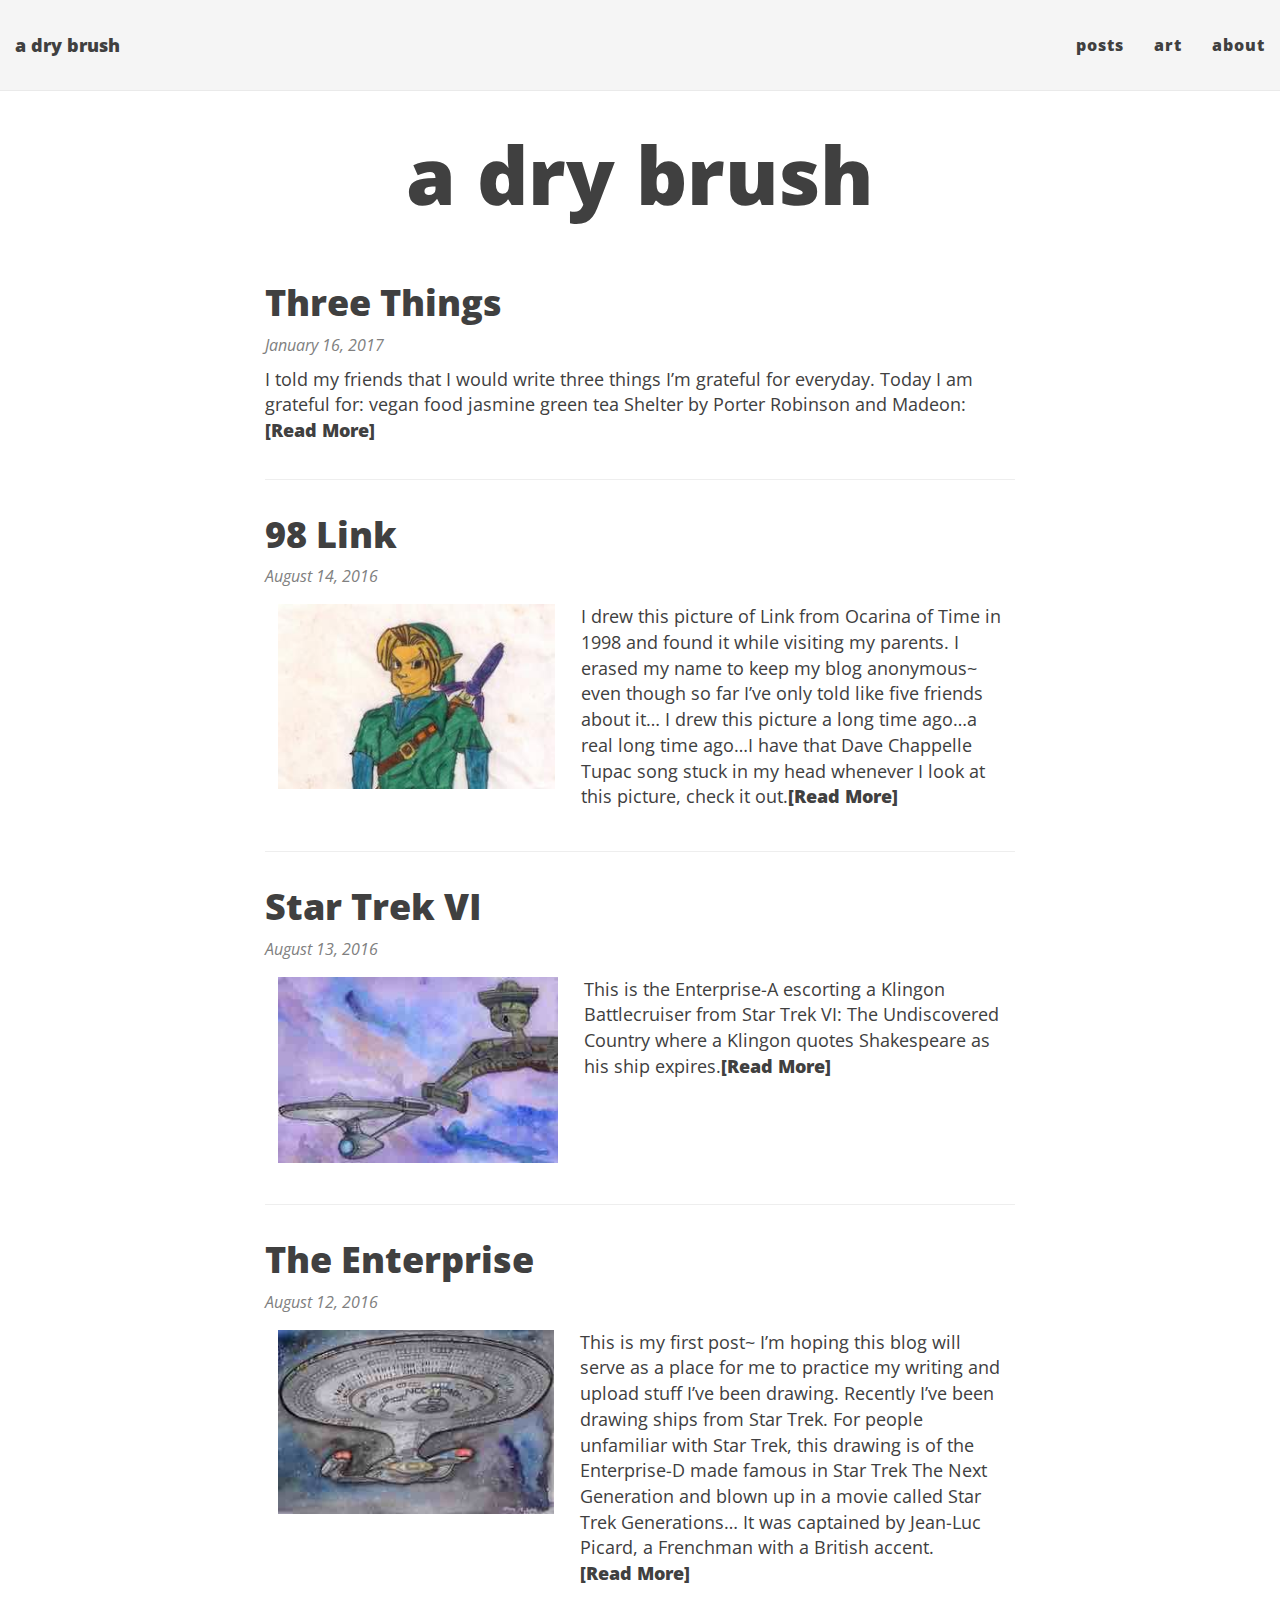
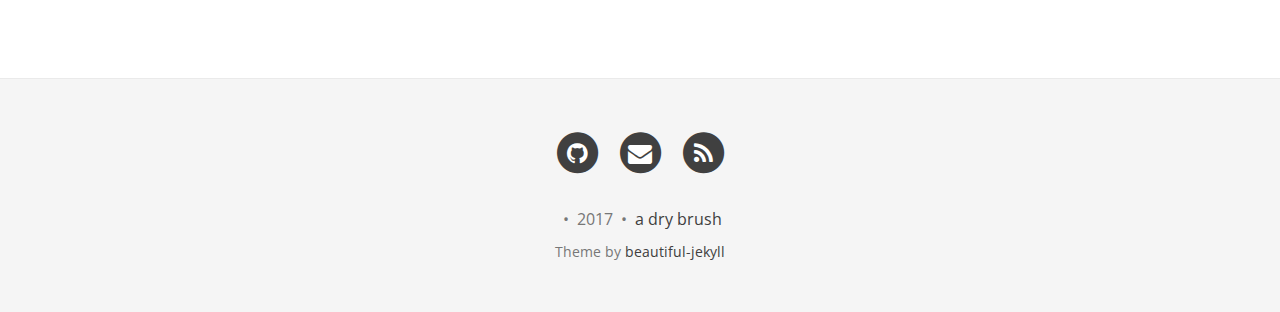
<file: index.html>
<!DOCTYPE html>
<html lang="en">

  <head>
  <meta charset="utf-8" />
  <meta http-equiv="X-UA-Compatible" content="IE=edge">
  <meta name="viewport" content="width=device-width, initial-scale=1.0, maximum-scale=1.0">

  <title>a dry brush</title>

  <meta name="author" content="" />
  
  

  <meta name="generator" content="Hugo 0.16" />

  <link rel="alternate" href="https://adrybrush.github.io/index.xml" type="application/rss+xml" title="a dry brush">

  <link rel="stylesheet" href="//maxcdn.bootstrapcdn.com/font-awesome/4.5.0/css/font-awesome.min.css" />
  <link rel="stylesheet" href="https://adrybrush.github.io/css/bootstrap.min.css" />
  <link rel="stylesheet" href="https://adrybrush.github.io/css/main.css" />
  <link rel="stylesheet" href="//fonts.googleapis.com/css?family=Lora:400,700,400italic,700italic" />
  <link rel="stylesheet" href="//fonts.googleapis.com/css?family=Open+Sans:300italic,400italic,600italic,700italic,800italic,400,300,600,700,800" />
  <link rel="stylesheet" href="https://adrybrush.github.io/css/pygment_highlights.css" />
  
  
  <meta property="og:title" content="a dry brush" />
  <meta property="og:type" content="website" />
  <meta property="og:url" content="//" />
  <meta property="og:image" content="" />
  
</head>


  <body>

    <nav class="navbar navbar-default navbar-fixed-top navbar-custom">
  <div class="container-fluid">
    <div class="navbar-header">
      <button type="button" class="navbar-toggle" data-toggle="collapse" data-target="#main-navbar">
        <span class="sr-only">Toggle navigation</span>
        <span class="icon-bar"></span>
        <span class="icon-bar"></span>
        <span class="icon-bar"></span>
      </button>
      <a class="navbar-brand" href="https://adrybrush.github.io/">a dry brush</a>
    </div>

    <div class="collapse navbar-collapse" id="main-navbar">
      <ul class="nav navbar-nav navbar-right">
      
        
          <li>
          <a title="Posts" href="https://adrybrush.github.io/">Posts</a>
  	      </li>
  	    
      
        
          <li>
          <a title="Art" href="https://adrybrush.github.io/page/art/">Art</a>
  	      </li>
  	    
      
        
          <li>
          <a title="About" href="https://adrybrush.github.io/page/about/">About</a>
  	      </li>
  	    
      
      </ul>
    </div>

	<div class="avatar-container">
	  <div class="avatar-img-border">
      
	  </div>
	</div>

  </div>
</nav>

      
<header class="header-section ">
      <div class="intro-header no-img">
        <div class="container">
          <div class="row">
            <div class="col-lg-8 col-lg-offset-2 col-md-10 col-md-offset-1">
              <div class="page-heading">
                <h1>a dry brush</h1>
                                  
                  
              </div>
            </div>
          </div>
        </div>
      </div>
    </header>


    <div role="main" class="container">
      <div class="row">
        <div class="col-lg-8 col-lg-offset-2 col-md-10 col-md-offset-1">
          <div class="posts-list">
            
            
            <article class="post-preview">
              <a href="https://adrybrush.github.io/post/three_things/">
          	  <h2 class="post-title">Three Things</h2>
          	
          	    
              </a>

              <p class="post-meta">
                 January 16, 2017
              </p>
            
              <div class="post-entry">
                 
                  
                  
                  
                  
                    I told my friends that I would write three things I&rsquo;m grateful for everyday. Today I am grateful for: vegan food jasmine green tea Shelter by Porter Robinson and Madeon: <a href="https://adrybrush.github.io/post/three_things/" class="post-read-more">[Read&nbsp;More]</a>
                  
                  
                
              </div>
            
             </article>
            
            <article class="post-preview">
              <a href="https://adrybrush.github.io/post/98link/">
          	  <h2 class="post-title">98 Link</h2>
          	
          	    
              </a>

              <p class="post-meta">
                 August 14, 2016
              </p>
            
              <div class="post-entry">
                 
                
                
                  <table>
                    <tr></tr>
                <tr><td class="preview-table"><a href="https://adrybrush.github.io/post/98link/"><img src=/thumbs/link98.jpg alt="previewimg"></a></td>
                    <td class="preview-tableC2">I drew this picture of Link from Ocarina of Time in 1998 and found it while visiting my parents. I erased my name to keep my blog anonymous~ even though so far I&rsquo;ve only told like five friends about it&hellip; I drew this picture a long time ago&hellip;a real long time ago&hellip;I have that Dave Chappelle Tupac song stuck in my head whenever I look at this picture, check it out.<a href="https://adrybrush.github.io/post/98link/" class="post-read-more">[Read&nbsp;More]</a>
                  </td></tr>
                </table> 
                    
                  
                  
                  
                  
                
              </div>
            
             </article>
            
            <article class="post-preview">
              <a href="https://adrybrush.github.io/post/star_trek_vi/">
          	  <h2 class="post-title">Star Trek VI</h2>
          	
          	    
              </a>

              <p class="post-meta">
                 August 13, 2016
              </p>
            
              <div class="post-entry">
                 
                
                
                  <table>
                    <tr></tr>
                <tr><td class="preview-table"><a href="https://adrybrush.github.io/post/star_trek_vi/"><img src=/thumbs/star-trek-vi.jpg alt="previewimg"></a></td>
                    <td class="preview-tableC2">This is the Enterprise-A escorting a Klingon Battlecruiser from Star Trek VI: The Undiscovered Country where a Klingon quotes Shakespeare as his ship expires.<a href="https://adrybrush.github.io/post/star_trek_vi/" class="post-read-more">[Read&nbsp;More]</a>
                  </td></tr>
                </table> 
                    
                  
                  
                  
                  
                
              </div>
            
             </article>
            
            <article class="post-preview">
              <a href="https://adrybrush.github.io/post/the_enterprise/">
          	  <h2 class="post-title">The Enterprise</h2>
          	
          	    
              </a>

              <p class="post-meta">
                 August 12, 2016
              </p>
            
              <div class="post-entry">
                 
                
                
                  <table>
                    <tr></tr>
                <tr><td class="preview-table"><a href="https://adrybrush.github.io/post/the_enterprise/"><img src=/thumbs/enterprise-d.jpg alt="previewimg"></a></td>
                    <td class="preview-tableC2">This is my first post~ I&rsquo;m hoping this blog will serve as a place for me to practice my writing and upload stuff I&rsquo;ve been drawing. Recently I&rsquo;ve been drawing ships from Star Trek. For people unfamiliar with Star Trek, this drawing is of the Enterprise-D made famous in Star Trek The Next Generation and blown up in a movie called Star Trek Generations&hellip; It was captained by Jean-Luc Picard, a Frenchman with a British accent.<a href="https://adrybrush.github.io/post/the_enterprise/" class="post-read-more">[Read&nbsp;More]</a>
                  </td></tr>
                </table> 
                    
                  
                  
                  
                  
                
              </div>
            
             </article>
            
          </div>

          
        </div>
      </div>
    </div>

    <footer>
  <div class="container beautiful-jekyll-footer">
    <div class="row">
      <div class="col-lg-8 col-lg-offset-2 col-md-10 col-md-offset-1">
        <ul class="list-inline text-center footer-links">
          
          
          <li>
            <a href="https://github.com/adrybrush" title="GitHub">
              <span class="fa-stack fa-lg">
                <i class="fa fa-circle fa-stack-2x"></i>
                <i class="fa fa-github fa-stack-1x fa-inverse"></i>
              </span>
            </a>
          </li>
          
		      
		      
          <li>
            <a href="mailto:adrybrush@gmail.com" title="Email me">
              <span class="fa-stack fa-lg">
                <i class="fa fa-circle fa-stack-2x"></i>
                <i class="fa fa-envelope fa-stack-1x fa-inverse"></i>
              </span>
            </a>
          </li>
          
		      
	    	  
          
          

    		  <li>
      			<a href="https://adrybrush.github.io/index.xml" title="RSS">
      			  <span class="fa-stack fa-lg">
        				<i class="fa fa-circle fa-stack-2x"></i>
        				<i class="fa fa-rss fa-stack-1x fa-inverse"></i>
      			  </span>
      			</a>
    		  </li>		

        </ul>
        <p class="copyright text-muted">
    		  
    		  &nbsp;&bull;&nbsp;
    		  2017
    		  
    		  
    		  &nbsp;&bull;&nbsp;
    		  <a href="https://adrybrush.github.io/">a dry brush</a>
    		  
  	    </p>
  	        
    		<p class="theme-by text-muted">
    		  Theme by
    		  <a href="http://deanattali.com/beautiful-jekyll/">beautiful-jekyll</a>
    		</p>
      </div>
    </div>
  </div>
</footer>

<script src="https://adrybrush.github.io/js/jquery-1.11.2.min.js"></script>
<script src="https://adrybrush.github.io/js/bootstrap.min.js"></script>
<script src="https://adrybrush.github.io/js/main.js"></script>


<script>
(function(i,s,o,g,r,a,m){i['GoogleAnalyticsObject']=r;i[r]=i[r]||function(){
(i[r].q=i[r].q||[]).push(arguments)},i[r].l=1*new Date();a=s.createElement(o),
m=s.getElementsByTagName(o)[0];a.async=1;a.src=g;m.parentNode.insertBefore(a,m)
})(window,document,'script','//www.google-analytics.com/analytics.js','ga');

ga('create', 'UA-82401688-1', 'auto');
ga('send', 'pageview');
</script>


  </body>
</html>
</file>
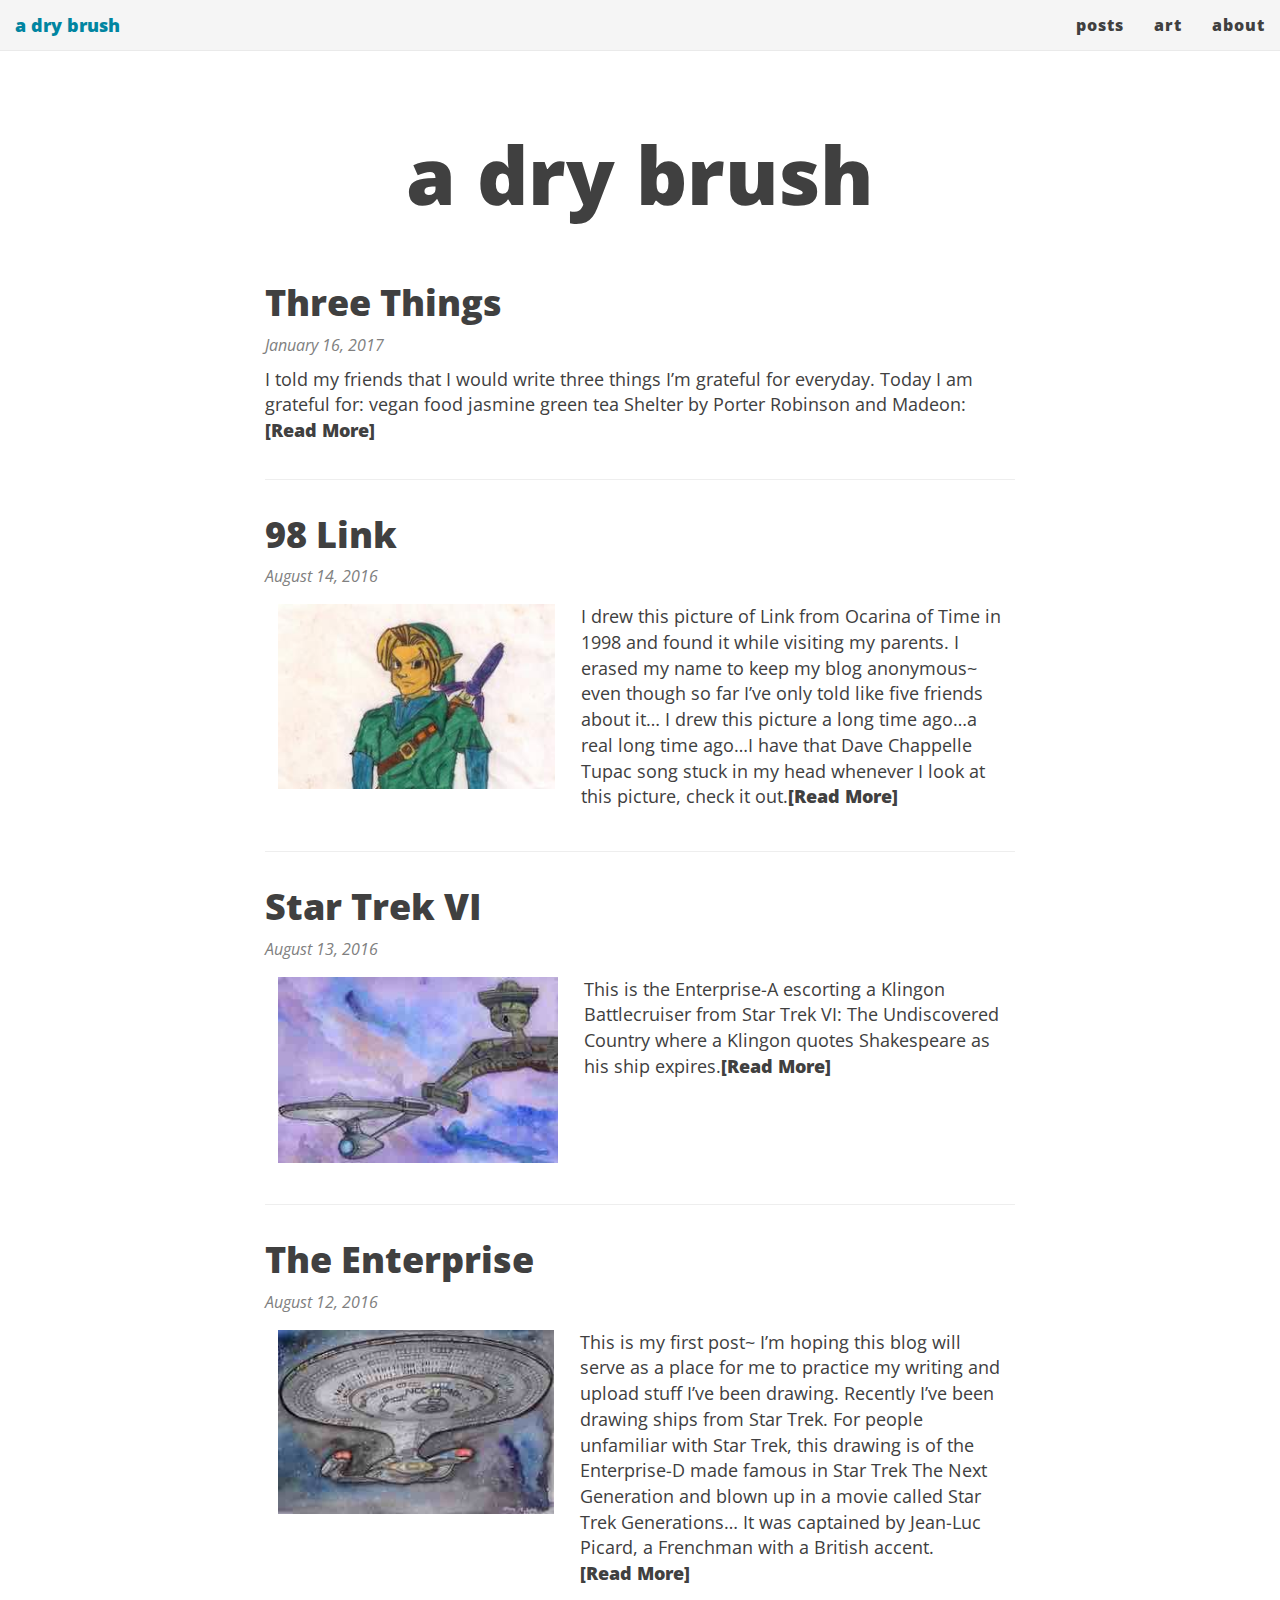
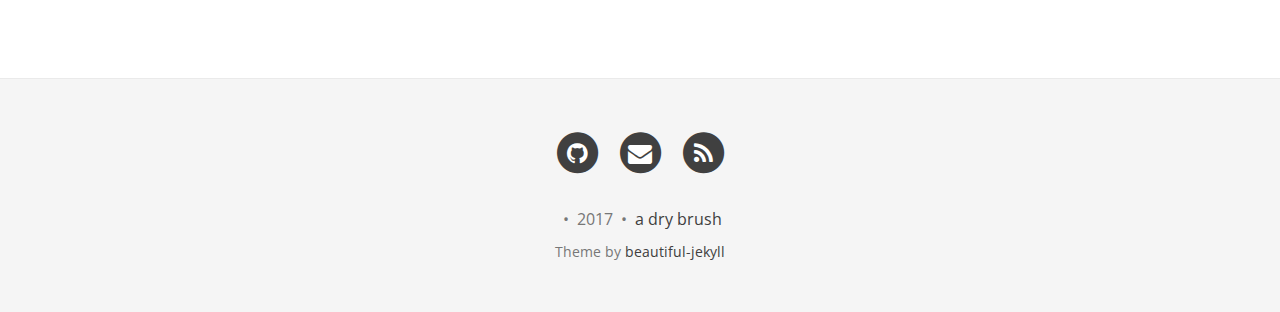
<file: page/1/index.html>
<!DOCTYPE html><html><head><link rel="canonical" href="https://adrybrush.github.io/"/><meta http-equiv="content-type" content="text/html; charset=utf-8" /><meta http-equiv="refresh" content="0;url=https://adrybrush.github.io/" /></head></html>
</file>
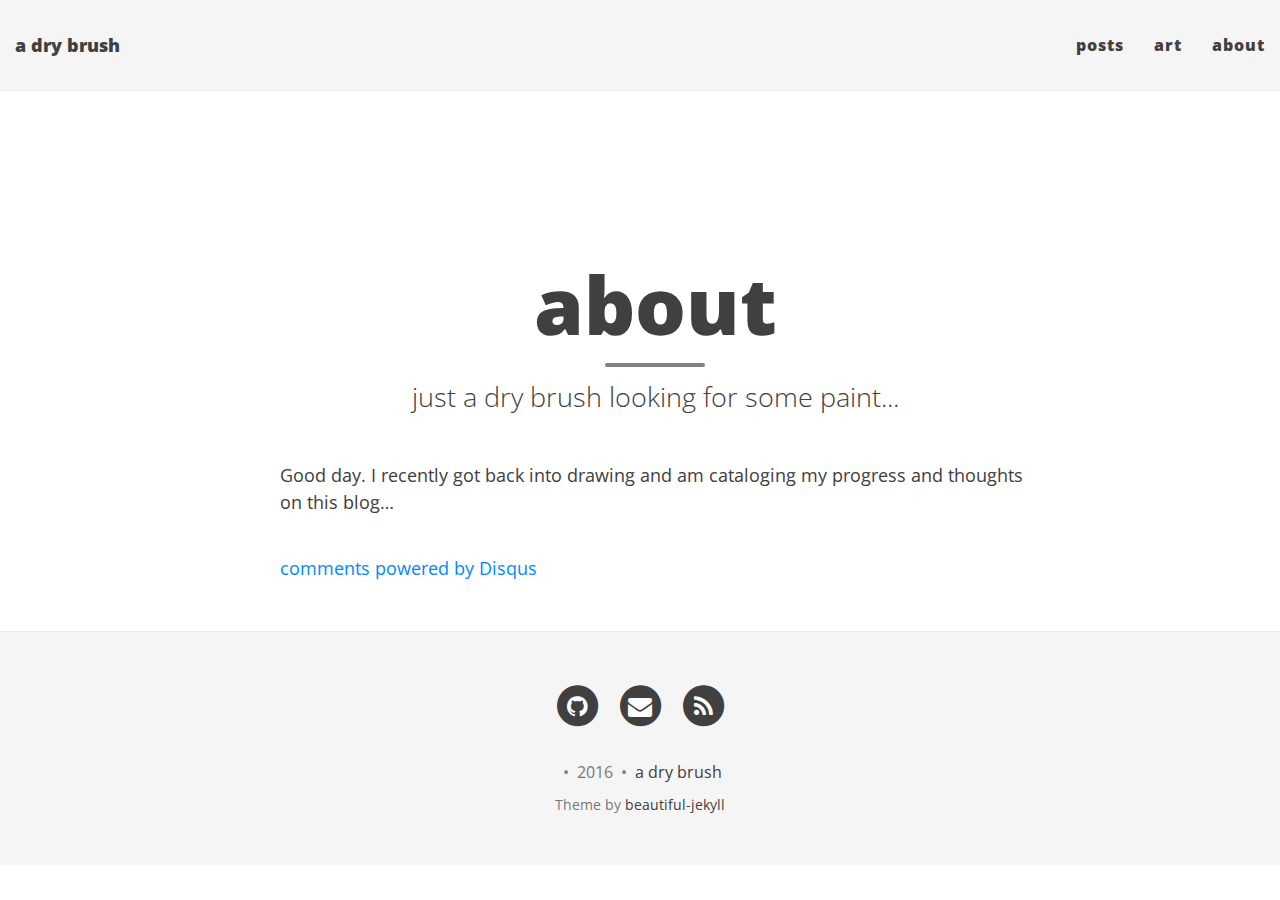
<file: page/about/index.html>
<!DOCTYPE html>
<html lang="en">

  <head>
  <meta charset="utf-8" />
  <meta http-equiv="X-UA-Compatible" content="IE=edge">
  <meta name="viewport" content="width=device-width, initial-scale=1.0, maximum-scale=1.0">

  <title>about</title>

  <meta name="author" content="" />
  
  

  <meta name="generator" content="Hugo 0.16" />

  <link rel="alternate" href="https://adrybrush.github.io/index.xml" type="application/rss+xml" title="a dry brush">

  <link rel="stylesheet" href="//maxcdn.bootstrapcdn.com/font-awesome/4.5.0/css/font-awesome.min.css" />
  <link rel="stylesheet" href="https://adrybrush.github.io/css/bootstrap.min.css" />
  <link rel="stylesheet" href="https://adrybrush.github.io/css/main.css" />
  <link rel="stylesheet" href="//fonts.googleapis.com/css?family=Lora:400,700,400italic,700italic" />
  <link rel="stylesheet" href="//fonts.googleapis.com/css?family=Open+Sans:300italic,400italic,600italic,700italic,800italic,400,300,600,700,800" />
  <link rel="stylesheet" href="https://adrybrush.github.io/css/pygment_highlights.css" />
  
  
  <meta property="og:title" content="about" />
  <meta property="og:type" content="website" />
  <meta property="og:url" content="/" />
  <meta property="og:image" content="" />
  
</head>


  <body>

    <nav class="navbar navbar-default navbar-fixed-top navbar-custom">
  <div class="container-fluid">
    <div class="navbar-header">
      <button type="button" class="navbar-toggle" data-toggle="collapse" data-target="#main-navbar">
        <span class="sr-only">Toggle navigation</span>
        <span class="icon-bar"></span>
        <span class="icon-bar"></span>
        <span class="icon-bar"></span>
      </button>
      <a class="navbar-brand" href="https://adrybrush.github.io/">a dry brush</a>
    </div>

    <div class="collapse navbar-collapse" id="main-navbar">
      <ul class="nav navbar-nav navbar-right">
      
        
          <li>
          <a title="Posts" href="https://adrybrush.github.io/">Posts</a>
  	      </li>
  	    
      
        
          <li>
          <a title="Art" href="https://adrybrush.github.io/page/art/">Art</a>
  	      </li>
  	    
      
        
          <li>
          <a title="About" href="https://adrybrush.github.io/page/about/">About</a>
  	      </li>
  	    
      
      </ul>
    </div>

	<div class="avatar-container">
	  <div class="avatar-img-border">
      
	  </div>
	</div>

  </div>
</nav>


    <div role="main" class="container main-content">

      
        





<header class="header-section ">

<div class="intro-header no-img">
  <div class="container">
    <div class="row">
      <div class="col-lg-8 col-lg-offset-2 col-md-10 col-md-offset-1">
        <div class="page-heading">
          <h1>about</h1>
      
        
            <hr class="small">
            <span class="page-subheading">just a dry brush looking for some paint...</span>
      
      
      
      
        </div>
      </div>
    </div>
  </div>
</div>
</header>




<div class="container" role="main">
  <div class="row">
    <div class="col-lg-8 col-lg-offset-2 col-md-10 col-md-offset-1">
      <p>Good day. I recently got back into drawing and am cataloging my progress and thoughts on this blog&hellip;</p>

      
        <div class="disqus-comments">
        <div id="disqus_thread"></div>
<script type="text/javascript">
    var disqus_shortname = 'adrybrush';
    var disqus_identifier = 'https:\/\/adrybrush.github.io\/page\/about\/';
    var disqus_title = 'about';
    var disqus_url = 'https:\/\/adrybrush.github.io\/page\/about\/';

    (function() {
        var dsq = document.createElement('script'); dsq.type = 'text/javascript'; dsq.async = true;
        dsq.src = '//' + disqus_shortname + '.disqus.com/embed.js';
        (document.getElementsByTagName('head')[0] || document.getElementsByTagName('body')[0]).appendChild(dsq);
    })();
</script>
<noscript>Please enable JavaScript to view the <a href="http://disqus.com/?ref_noscript">comments powered by Disqus.</a></noscript>
<a href="http://disqus.com" class="dsq-brlink">comments powered by <span class="logo-disqus">Disqus</span></a>
        </div>
      
    </div>
  </div>
</div>

      

    </div>

    <footer>
  <div class="container beautiful-jekyll-footer">
    <div class="row">
      <div class="col-lg-8 col-lg-offset-2 col-md-10 col-md-offset-1">
        <ul class="list-inline text-center footer-links">
          
          
          <li>
            <a href="https://github.com/adrybrush" title="GitHub">
              <span class="fa-stack fa-lg">
                <i class="fa fa-circle fa-stack-2x"></i>
                <i class="fa fa-github fa-stack-1x fa-inverse"></i>
              </span>
            </a>
          </li>
          
		      
		      
          <li>
            <a href="mailto:adrybrush@gmail.com" title="Email me">
              <span class="fa-stack fa-lg">
                <i class="fa fa-circle fa-stack-2x"></i>
                <i class="fa fa-envelope fa-stack-1x fa-inverse"></i>
              </span>
            </a>
          </li>
          
		      
	    	  
          
          

    		  <li>
      			<a href="https://adrybrush.github.io/index.xml" title="RSS">
      			  <span class="fa-stack fa-lg">
        				<i class="fa fa-circle fa-stack-2x"></i>
        				<i class="fa fa-rss fa-stack-1x fa-inverse"></i>
      			  </span>
      			</a>
    		  </li>		

        </ul>
        <p class="copyright text-muted">
    		  
    		  &nbsp;&bull;&nbsp;
    		  2016
    		  
    		  
    		  &nbsp;&bull;&nbsp;
    		  <a href="https://adrybrush.github.io/">a dry brush</a>
    		  
  	    </p>
  	        
    		<p class="theme-by text-muted">
    		  Theme by
    		  <a href="http://deanattali.com/beautiful-jekyll/">beautiful-jekyll</a>
    		</p>
      </div>
    </div>
  </div>
</footer>

<script src="https://adrybrush.github.io/js/jquery-1.11.2.min.js"></script>
<script src="https://adrybrush.github.io/js/bootstrap.min.js"></script>
<script src="https://adrybrush.github.io/js/main.js"></script>


<script>
(function(i,s,o,g,r,a,m){i['GoogleAnalyticsObject']=r;i[r]=i[r]||function(){
(i[r].q=i[r].q||[]).push(arguments)},i[r].l=1*new Date();a=s.createElement(o),
m=s.getElementsByTagName(o)[0];a.async=1;a.src=g;m.parentNode.insertBefore(a,m)
})(window,document,'script','//www.google-analytics.com/analytics.js','ga');

ga('create', 'UA-82401688-1', 'auto');
ga('send', 'pageview');
</script>


  </body>
</html>
</file>
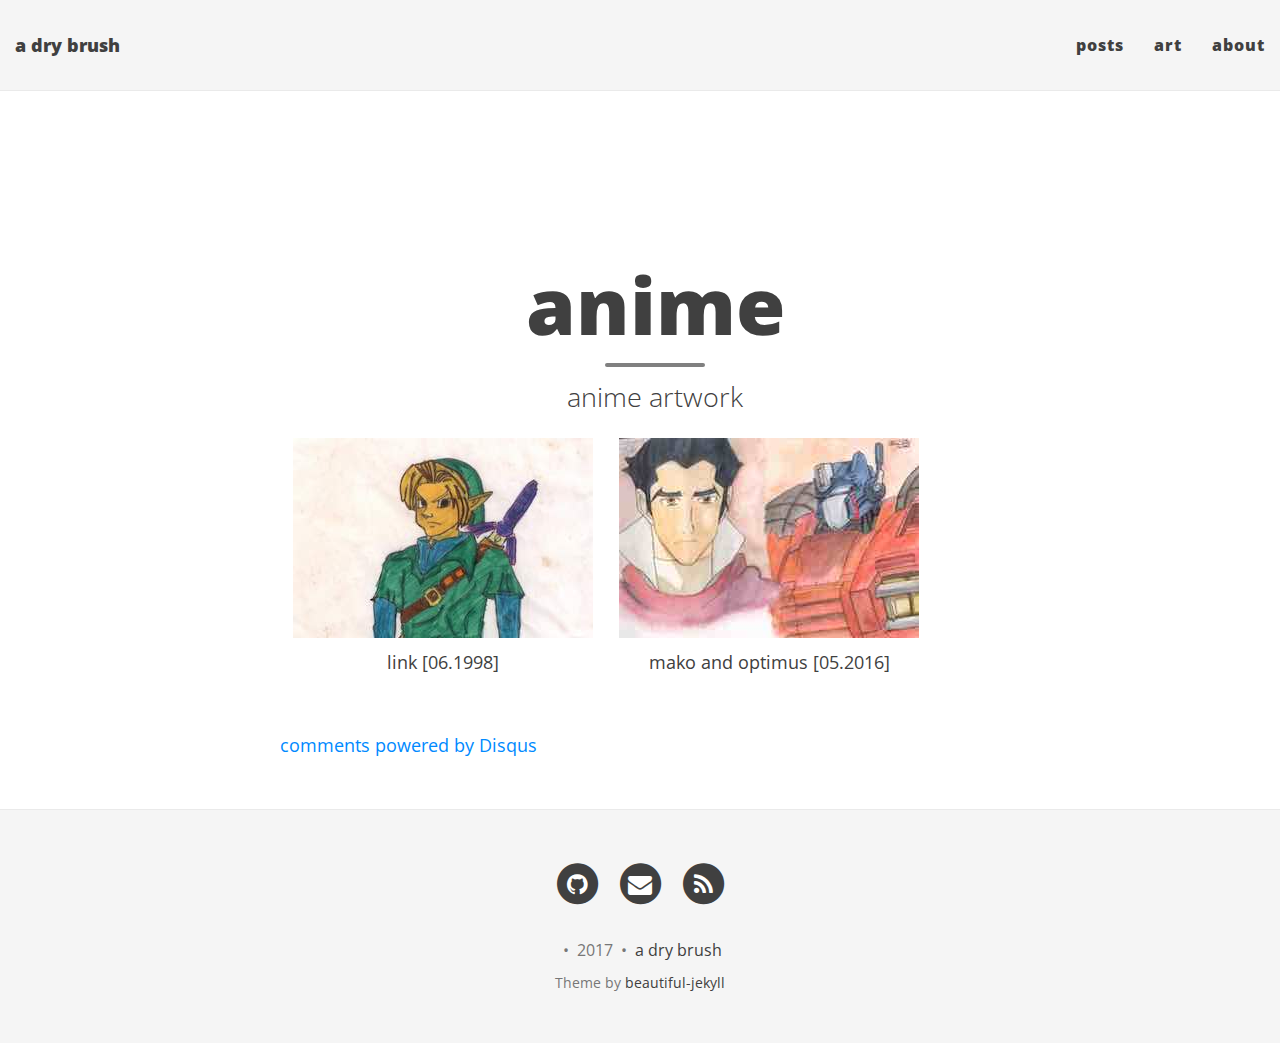
<file: page/anime/index.html>
<!DOCTYPE html>
<html lang="en">

  <head>
  <meta charset="utf-8" />
  <meta http-equiv="X-UA-Compatible" content="IE=edge">
  <meta name="viewport" content="width=device-width, initial-scale=1.0, maximum-scale=1.0">

  <title>anime</title>

  <meta name="author" content="" />
  
  

  <meta name="generator" content="Hugo 0.16" />

  <link rel="alternate" href="https://adrybrush.github.io/index.xml" type="application/rss+xml" title="a dry brush">

  <link rel="stylesheet" href="//maxcdn.bootstrapcdn.com/font-awesome/4.5.0/css/font-awesome.min.css" />
  <link rel="stylesheet" href="https://adrybrush.github.io/css/bootstrap.min.css" />
  <link rel="stylesheet" href="https://adrybrush.github.io/css/main.css" />
  <link rel="stylesheet" href="//fonts.googleapis.com/css?family=Lora:400,700,400italic,700italic" />
  <link rel="stylesheet" href="//fonts.googleapis.com/css?family=Open+Sans:300italic,400italic,600italic,700italic,800italic,400,300,600,700,800" />
  <link rel="stylesheet" href="https://adrybrush.github.io/css/pygment_highlights.css" />
  
  
  <meta property="og:title" content="anime" />
  <meta property="og:type" content="website" />
  <meta property="og:url" content="/" />
  <meta property="og:image" content="" />
  
</head>


  <body>

    <nav class="navbar navbar-default navbar-fixed-top navbar-custom">
  <div class="container-fluid">
    <div class="navbar-header">
      <button type="button" class="navbar-toggle" data-toggle="collapse" data-target="#main-navbar">
        <span class="sr-only">Toggle navigation</span>
        <span class="icon-bar"></span>
        <span class="icon-bar"></span>
        <span class="icon-bar"></span>
      </button>
      <a class="navbar-brand" href="https://adrybrush.github.io/">a dry brush</a>
    </div>

    <div class="collapse navbar-collapse" id="main-navbar">
      <ul class="nav navbar-nav navbar-right">
      
        
          <li>
          <a title="Posts" href="https://adrybrush.github.io/">Posts</a>
  	      </li>
  	    
      
        
          <li>
          <a title="Art" href="https://adrybrush.github.io/page/art/">Art</a>
  	      </li>
  	    
      
        
          <li>
          <a title="About" href="https://adrybrush.github.io/page/about/">About</a>
  	      </li>
  	    
      
      </ul>
    </div>

	<div class="avatar-container">
	  <div class="avatar-img-border">
      
	  </div>
	</div>

  </div>
</nav>


    <div role="main" class="container main-content">

      
        





<header class="header-section ">

<div class="intro-header no-img">
  <div class="container">
    <div class="row">
      <div class="col-lg-8 col-lg-offset-2 col-md-10 col-md-offset-1">
        <div class="page-heading">
          <h1>anime</h1>
      
        
            <hr class="small">
            <span class="page-subheading">anime artwork</span>
      
      
      
      
        </div>
      </div>
    </div>
  </div>
</div>
</header>




<div class="container" role="main">
  <div class="row">
    <div class="col-lg-8 col-lg-offset-2 col-md-10 col-md-offset-1">
      <!--- 3x3 table --->

<table>
<thead>
<tr>
<th><a href="https://adrybrush.github.io/images/link98.jpg"><img src="https://adrybrush.github.io/thumbs/link98.jpg" alt="link 98" /></a></th>
<th><a href="https://adrybrush.github.io/images/wc-notebook-1.jpg"><img src="https://adrybrush.github.io/thumbs/wc-notebook-1.jpg" alt="wc notebook 1" /></a></th>
<th></th>
</tr>
</thead>

<tbody>
<tr>
<td>link [06.1998]</td>
<td>mako and optimus [05.2016]</td>
<td></td>
</tr>

<tr>
<td></td>
<td></td>
<td></td>
</tr>
</tbody>
</table>

<!--- Creating easy to read list with image links listed below --->

      
        <div class="disqus-comments">
        <div id="disqus_thread"></div>
<script type="text/javascript">
    var disqus_shortname = 'adrybrush';
    var disqus_identifier = 'https:\/\/adrybrush.github.io\/page\/anime\/';
    var disqus_title = 'anime';
    var disqus_url = 'https:\/\/adrybrush.github.io\/page\/anime\/';

    (function() {
        var dsq = document.createElement('script'); dsq.type = 'text/javascript'; dsq.async = true;
        dsq.src = '//' + disqus_shortname + '.disqus.com/embed.js';
        (document.getElementsByTagName('head')[0] || document.getElementsByTagName('body')[0]).appendChild(dsq);
    })();
</script>
<noscript>Please enable JavaScript to view the <a href="http://disqus.com/?ref_noscript">comments powered by Disqus.</a></noscript>
<a href="http://disqus.com" class="dsq-brlink">comments powered by <span class="logo-disqus">Disqus</span></a>
        </div>
      
    </div>
  </div>
</div>

      

    </div>

    <footer>
  <div class="container beautiful-jekyll-footer">
    <div class="row">
      <div class="col-lg-8 col-lg-offset-2 col-md-10 col-md-offset-1">
        <ul class="list-inline text-center footer-links">
          
          
          <li>
            <a href="https://github.com/adrybrush" title="GitHub">
              <span class="fa-stack fa-lg">
                <i class="fa fa-circle fa-stack-2x"></i>
                <i class="fa fa-github fa-stack-1x fa-inverse"></i>
              </span>
            </a>
          </li>
          
		      
		      
          <li>
            <a href="mailto:adrybrush@gmail.com" title="Email me">
              <span class="fa-stack fa-lg">
                <i class="fa fa-circle fa-stack-2x"></i>
                <i class="fa fa-envelope fa-stack-1x fa-inverse"></i>
              </span>
            </a>
          </li>
          
		      
	    	  
          
          

    		  <li>
      			<a href="https://adrybrush.github.io/index.xml" title="RSS">
      			  <span class="fa-stack fa-lg">
        				<i class="fa fa-circle fa-stack-2x"></i>
        				<i class="fa fa-rss fa-stack-1x fa-inverse"></i>
      			  </span>
      			</a>
    		  </li>		

        </ul>
        <p class="copyright text-muted">
    		  
    		  &nbsp;&bull;&nbsp;
    		  2017
    		  
    		  
    		  &nbsp;&bull;&nbsp;
    		  <a href="https://adrybrush.github.io/">a dry brush</a>
    		  
  	    </p>
  	        
    		<p class="theme-by text-muted">
    		  Theme by
    		  <a href="http://deanattali.com/beautiful-jekyll/">beautiful-jekyll</a>
    		</p>
      </div>
    </div>
  </div>
</footer>

<script src="https://adrybrush.github.io/js/jquery-1.11.2.min.js"></script>
<script src="https://adrybrush.github.io/js/bootstrap.min.js"></script>
<script src="https://adrybrush.github.io/js/main.js"></script>


<script>
(function(i,s,o,g,r,a,m){i['GoogleAnalyticsObject']=r;i[r]=i[r]||function(){
(i[r].q=i[r].q||[]).push(arguments)},i[r].l=1*new Date();a=s.createElement(o),
m=s.getElementsByTagName(o)[0];a.async=1;a.src=g;m.parentNode.insertBefore(a,m)
})(window,document,'script','//www.google-analytics.com/analytics.js','ga');

ga('create', 'UA-82401688-1', 'auto');
ga('send', 'pageview');
</script>


  </body>
</html>
</file>
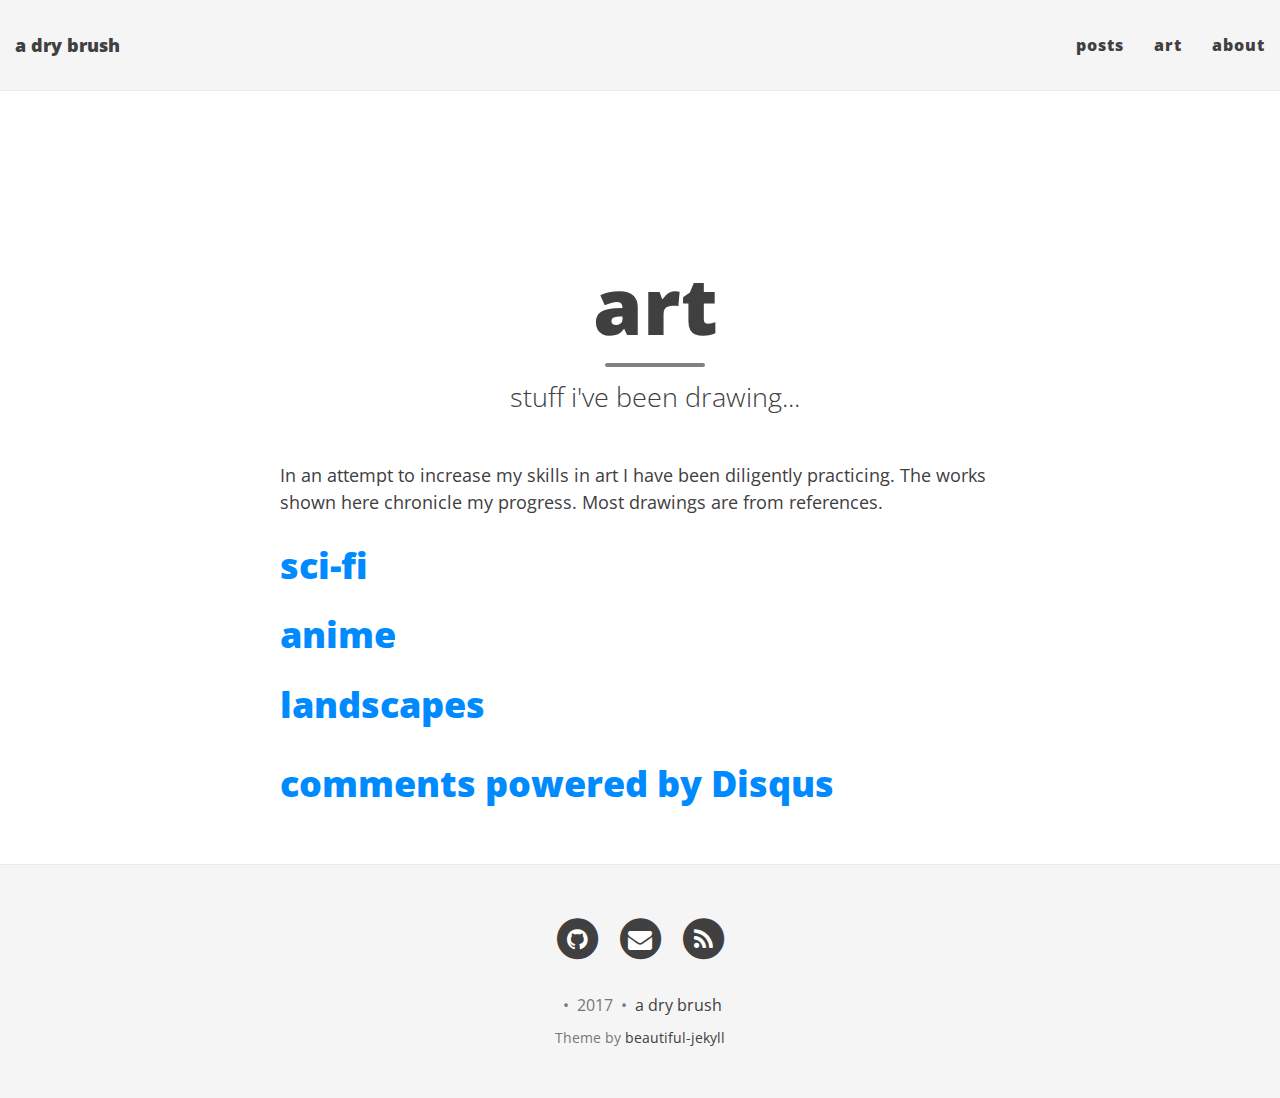
<file: page/art/index.html>
<!DOCTYPE html>
<html lang="en">

  <head>
  <meta charset="utf-8" />
  <meta http-equiv="X-UA-Compatible" content="IE=edge">
  <meta name="viewport" content="width=device-width, initial-scale=1.0, maximum-scale=1.0">

  <title>art</title>

  <meta name="author" content="" />
  
  

  <meta name="generator" content="Hugo 0.16" />

  <link rel="alternate" href="https://adrybrush.github.io/index.xml" type="application/rss+xml" title="a dry brush">

  <link rel="stylesheet" href="//maxcdn.bootstrapcdn.com/font-awesome/4.5.0/css/font-awesome.min.css" />
  <link rel="stylesheet" href="https://adrybrush.github.io/css/bootstrap.min.css" />
  <link rel="stylesheet" href="https://adrybrush.github.io/css/main.css" />
  <link rel="stylesheet" href="//fonts.googleapis.com/css?family=Lora:400,700,400italic,700italic" />
  <link rel="stylesheet" href="//fonts.googleapis.com/css?family=Open+Sans:300italic,400italic,600italic,700italic,800italic,400,300,600,700,800" />
  <link rel="stylesheet" href="https://adrybrush.github.io/css/pygment_highlights.css" />
  
  
  <meta property="og:title" content="art" />
  <meta property="og:type" content="website" />
  <meta property="og:url" content="/" />
  <meta property="og:image" content="" />
  
</head>


  <body>

    <nav class="navbar navbar-default navbar-fixed-top navbar-custom">
  <div class="container-fluid">
    <div class="navbar-header">
      <button type="button" class="navbar-toggle" data-toggle="collapse" data-target="#main-navbar">
        <span class="sr-only">Toggle navigation</span>
        <span class="icon-bar"></span>
        <span class="icon-bar"></span>
        <span class="icon-bar"></span>
      </button>
      <a class="navbar-brand" href="https://adrybrush.github.io/">a dry brush</a>
    </div>

    <div class="collapse navbar-collapse" id="main-navbar">
      <ul class="nav navbar-nav navbar-right">
      
        
          <li>
          <a title="Posts" href="https://adrybrush.github.io/">Posts</a>
  	      </li>
  	    
      
        
          <li>
          <a title="Art" href="https://adrybrush.github.io/page/art/">Art</a>
  	      </li>
  	    
      
        
          <li>
          <a title="About" href="https://adrybrush.github.io/page/about/">About</a>
  	      </li>
  	    
      
      </ul>
    </div>

	<div class="avatar-container">
	  <div class="avatar-img-border">
      
	  </div>
	</div>

  </div>
</nav>


    <div role="main" class="container main-content">

      
        





<header class="header-section ">

<div class="intro-header no-img">
  <div class="container">
    <div class="row">
      <div class="col-lg-8 col-lg-offset-2 col-md-10 col-md-offset-1">
        <div class="page-heading">
          <h1>art</h1>
      
        
            <hr class="small">
            <span class="page-subheading">stuff i&#39;ve been drawing...</span>
      
      
      
      
        </div>
      </div>
    </div>
  </div>
</div>
</header>




<div class="container" role="main">
  <div class="row">
    <div class="col-lg-8 col-lg-offset-2 col-md-10 col-md-offset-1">
      <p>In an attempt to increase my skills in art I have been diligently practicing. The works shown here chronicle my progress. Most drawings are from references.</p>

<p><h1><a href="https://adrybrush.github.io/page/scifi/">sci-fi</a></ref></p>

<p><h1><a href="https://adrybrush.github.io/page/anime/">anime</a> </ref></p>

<p><h1><a href="https://adrybrush.github.io/page/landscapes/">landscapes</a> </ref></p>

      
        <div class="disqus-comments">
        <div id="disqus_thread"></div>
<script type="text/javascript">
    var disqus_shortname = 'adrybrush';
    var disqus_identifier = 'https:\/\/adrybrush.github.io\/page\/art\/';
    var disqus_title = 'art';
    var disqus_url = 'https:\/\/adrybrush.github.io\/page\/art\/';

    (function() {
        var dsq = document.createElement('script'); dsq.type = 'text/javascript'; dsq.async = true;
        dsq.src = '//' + disqus_shortname + '.disqus.com/embed.js';
        (document.getElementsByTagName('head')[0] || document.getElementsByTagName('body')[0]).appendChild(dsq);
    })();
</script>
<noscript>Please enable JavaScript to view the <a href="http://disqus.com/?ref_noscript">comments powered by Disqus.</a></noscript>
<a href="http://disqus.com" class="dsq-brlink">comments powered by <span class="logo-disqus">Disqus</span></a>
        </div>
      
    </div>
  </div>
</div>

      

    </div>

    <footer>
  <div class="container beautiful-jekyll-footer">
    <div class="row">
      <div class="col-lg-8 col-lg-offset-2 col-md-10 col-md-offset-1">
        <ul class="list-inline text-center footer-links">
          
          
          <li>
            <a href="https://github.com/adrybrush" title="GitHub">
              <span class="fa-stack fa-lg">
                <i class="fa fa-circle fa-stack-2x"></i>
                <i class="fa fa-github fa-stack-1x fa-inverse"></i>
              </span>
            </a>
          </li>
          
		      
		      
          <li>
            <a href="mailto:adrybrush@gmail.com" title="Email me">
              <span class="fa-stack fa-lg">
                <i class="fa fa-circle fa-stack-2x"></i>
                <i class="fa fa-envelope fa-stack-1x fa-inverse"></i>
              </span>
            </a>
          </li>
          
		      
	    	  
          
          

    		  <li>
      			<a href="https://adrybrush.github.io/index.xml" title="RSS">
      			  <span class="fa-stack fa-lg">
        				<i class="fa fa-circle fa-stack-2x"></i>
        				<i class="fa fa-rss fa-stack-1x fa-inverse"></i>
      			  </span>
      			</a>
    		  </li>		

        </ul>
        <p class="copyright text-muted">
    		  
    		  &nbsp;&bull;&nbsp;
    		  2017
    		  
    		  
    		  &nbsp;&bull;&nbsp;
    		  <a href="https://adrybrush.github.io/">a dry brush</a>
    		  
  	    </p>
  	        
    		<p class="theme-by text-muted">
    		  Theme by
    		  <a href="http://deanattali.com/beautiful-jekyll/">beautiful-jekyll</a>
    		</p>
      </div>
    </div>
  </div>
</footer>

<script src="https://adrybrush.github.io/js/jquery-1.11.2.min.js"></script>
<script src="https://adrybrush.github.io/js/bootstrap.min.js"></script>
<script src="https://adrybrush.github.io/js/main.js"></script>


<script>
(function(i,s,o,g,r,a,m){i['GoogleAnalyticsObject']=r;i[r]=i[r]||function(){
(i[r].q=i[r].q||[]).push(arguments)},i[r].l=1*new Date();a=s.createElement(o),
m=s.getElementsByTagName(o)[0];a.async=1;a.src=g;m.parentNode.insertBefore(a,m)
})(window,document,'script','//www.google-analytics.com/analytics.js','ga');

ga('create', 'UA-82401688-1', 'auto');
ga('send', 'pageview');
</script>


  </body>
</html>
</file>
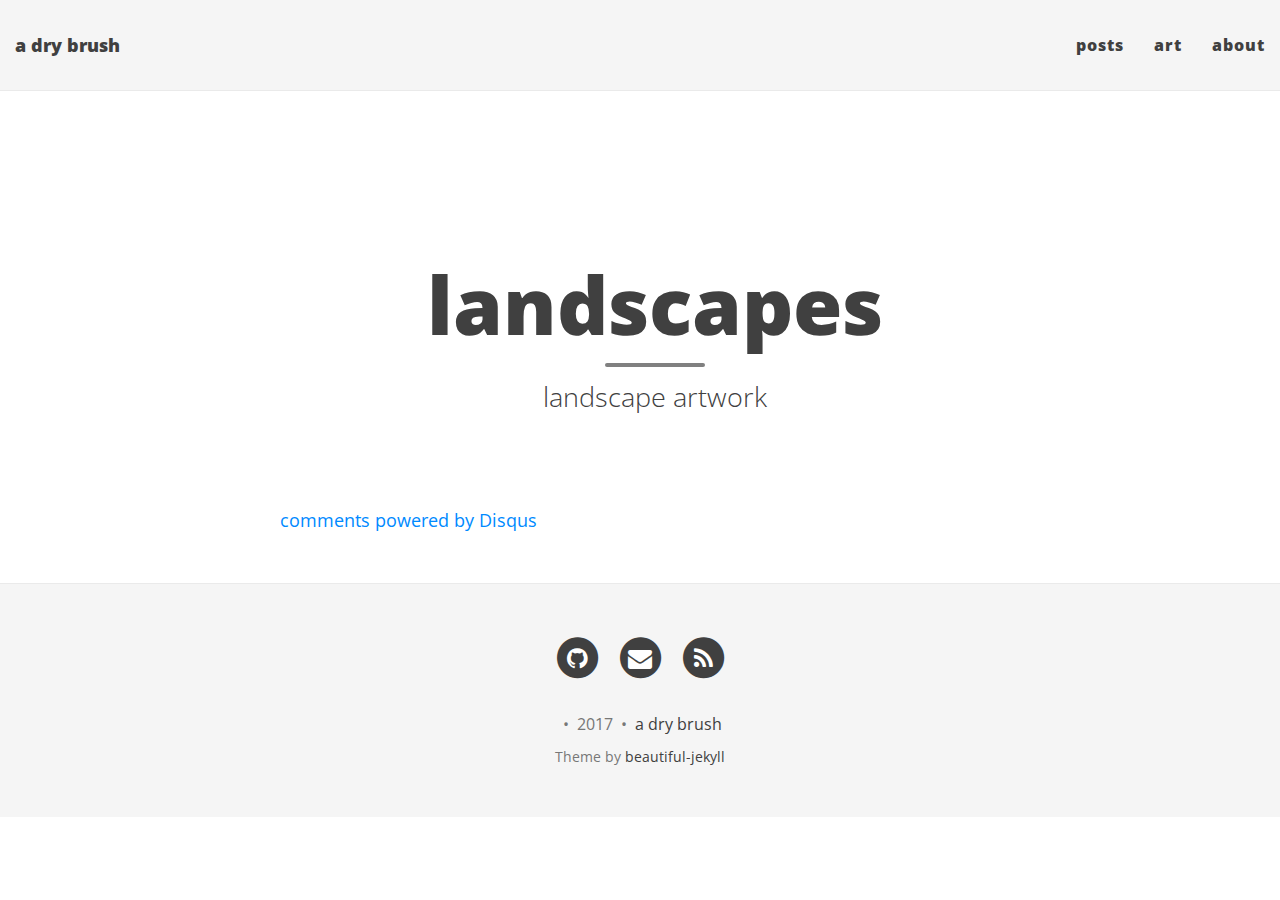
<file: page/landscapes/index.html>
<!DOCTYPE html>
<html lang="en">

  <head>
  <meta charset="utf-8" />
  <meta http-equiv="X-UA-Compatible" content="IE=edge">
  <meta name="viewport" content="width=device-width, initial-scale=1.0, maximum-scale=1.0">

  <title>landscapes</title>

  <meta name="author" content="" />
  
  

  <meta name="generator" content="Hugo 0.16" />

  <link rel="alternate" href="https://adrybrush.github.io/index.xml" type="application/rss+xml" title="a dry brush">

  <link rel="stylesheet" href="//maxcdn.bootstrapcdn.com/font-awesome/4.5.0/css/font-awesome.min.css" />
  <link rel="stylesheet" href="https://adrybrush.github.io/css/bootstrap.min.css" />
  <link rel="stylesheet" href="https://adrybrush.github.io/css/main.css" />
  <link rel="stylesheet" href="//fonts.googleapis.com/css?family=Lora:400,700,400italic,700italic" />
  <link rel="stylesheet" href="//fonts.googleapis.com/css?family=Open+Sans:300italic,400italic,600italic,700italic,800italic,400,300,600,700,800" />
  <link rel="stylesheet" href="https://adrybrush.github.io/css/pygment_highlights.css" />
  
  
  <meta property="og:title" content="landscapes" />
  <meta property="og:type" content="website" />
  <meta property="og:url" content="/" />
  <meta property="og:image" content="" />
  
</head>


  <body>

    <nav class="navbar navbar-default navbar-fixed-top navbar-custom">
  <div class="container-fluid">
    <div class="navbar-header">
      <button type="button" class="navbar-toggle" data-toggle="collapse" data-target="#main-navbar">
        <span class="sr-only">Toggle navigation</span>
        <span class="icon-bar"></span>
        <span class="icon-bar"></span>
        <span class="icon-bar"></span>
      </button>
      <a class="navbar-brand" href="https://adrybrush.github.io/">a dry brush</a>
    </div>

    <div class="collapse navbar-collapse" id="main-navbar">
      <ul class="nav navbar-nav navbar-right">
      
        
          <li>
          <a title="Posts" href="https://adrybrush.github.io/">Posts</a>
  	      </li>
  	    
      
        
          <li>
          <a title="Art" href="https://adrybrush.github.io/page/art/">Art</a>
  	      </li>
  	    
      
        
          <li>
          <a title="About" href="https://adrybrush.github.io/page/about/">About</a>
  	      </li>
  	    
      
      </ul>
    </div>

	<div class="avatar-container">
	  <div class="avatar-img-border">
      
	  </div>
	</div>

  </div>
</nav>


    <div role="main" class="container main-content">

      
        





<header class="header-section ">

<div class="intro-header no-img">
  <div class="container">
    <div class="row">
      <div class="col-lg-8 col-lg-offset-2 col-md-10 col-md-offset-1">
        <div class="page-heading">
          <h1>landscapes</h1>
      
        
            <hr class="small">
            <span class="page-subheading">landscape artwork</span>
      
      
      
      
        </div>
      </div>
    </div>
  </div>
</div>
</header>




<div class="container" role="main">
  <div class="row">
    <div class="col-lg-8 col-lg-offset-2 col-md-10 col-md-offset-1">
      <!--- 3x3 table --->

<table>
<thead>
<tr>
<th align="center"></th>
<th align="center"></th>
<th align="center"></th>
</tr>
</thead>

<tbody>
<tr>
<td align="center"></td>
<td align="center"></td>
<td align="center"></td>
</tr>

<tr>
<td align="center"></td>
<td align="center"></td>
<td align="center"></td>
</tr>
</tbody>
</table>

<!--- Creating easy to read list with image links listed below --->

      
        <div class="disqus-comments">
        <div id="disqus_thread"></div>
<script type="text/javascript">
    var disqus_shortname = 'adrybrush';
    var disqus_identifier = 'https:\/\/adrybrush.github.io\/page\/landscapes\/';
    var disqus_title = 'landscapes';
    var disqus_url = 'https:\/\/adrybrush.github.io\/page\/landscapes\/';

    (function() {
        var dsq = document.createElement('script'); dsq.type = 'text/javascript'; dsq.async = true;
        dsq.src = '//' + disqus_shortname + '.disqus.com/embed.js';
        (document.getElementsByTagName('head')[0] || document.getElementsByTagName('body')[0]).appendChild(dsq);
    })();
</script>
<noscript>Please enable JavaScript to view the <a href="http://disqus.com/?ref_noscript">comments powered by Disqus.</a></noscript>
<a href="http://disqus.com" class="dsq-brlink">comments powered by <span class="logo-disqus">Disqus</span></a>
        </div>
      
    </div>
  </div>
</div>

      

    </div>

    <footer>
  <div class="container beautiful-jekyll-footer">
    <div class="row">
      <div class="col-lg-8 col-lg-offset-2 col-md-10 col-md-offset-1">
        <ul class="list-inline text-center footer-links">
          
          
          <li>
            <a href="https://github.com/adrybrush" title="GitHub">
              <span class="fa-stack fa-lg">
                <i class="fa fa-circle fa-stack-2x"></i>
                <i class="fa fa-github fa-stack-1x fa-inverse"></i>
              </span>
            </a>
          </li>
          
		      
		      
          <li>
            <a href="mailto:adrybrush@gmail.com" title="Email me">
              <span class="fa-stack fa-lg">
                <i class="fa fa-circle fa-stack-2x"></i>
                <i class="fa fa-envelope fa-stack-1x fa-inverse"></i>
              </span>
            </a>
          </li>
          
		      
	    	  
          
          

    		  <li>
      			<a href="https://adrybrush.github.io/index.xml" title="RSS">
      			  <span class="fa-stack fa-lg">
        				<i class="fa fa-circle fa-stack-2x"></i>
        				<i class="fa fa-rss fa-stack-1x fa-inverse"></i>
      			  </span>
      			</a>
    		  </li>		

        </ul>
        <p class="copyright text-muted">
    		  
    		  &nbsp;&bull;&nbsp;
    		  2017
    		  
    		  
    		  &nbsp;&bull;&nbsp;
    		  <a href="https://adrybrush.github.io/">a dry brush</a>
    		  
  	    </p>
  	        
    		<p class="theme-by text-muted">
    		  Theme by
    		  <a href="http://deanattali.com/beautiful-jekyll/">beautiful-jekyll</a>
    		</p>
      </div>
    </div>
  </div>
</footer>

<script src="https://adrybrush.github.io/js/jquery-1.11.2.min.js"></script>
<script src="https://adrybrush.github.io/js/bootstrap.min.js"></script>
<script src="https://adrybrush.github.io/js/main.js"></script>


<script>
(function(i,s,o,g,r,a,m){i['GoogleAnalyticsObject']=r;i[r]=i[r]||function(){
(i[r].q=i[r].q||[]).push(arguments)},i[r].l=1*new Date();a=s.createElement(o),
m=s.getElementsByTagName(o)[0];a.async=1;a.src=g;m.parentNode.insertBefore(a,m)
})(window,document,'script','//www.google-analytics.com/analytics.js','ga');

ga('create', 'UA-82401688-1', 'auto');
ga('send', 'pageview');
</script>


  </body>
</html>
</file>
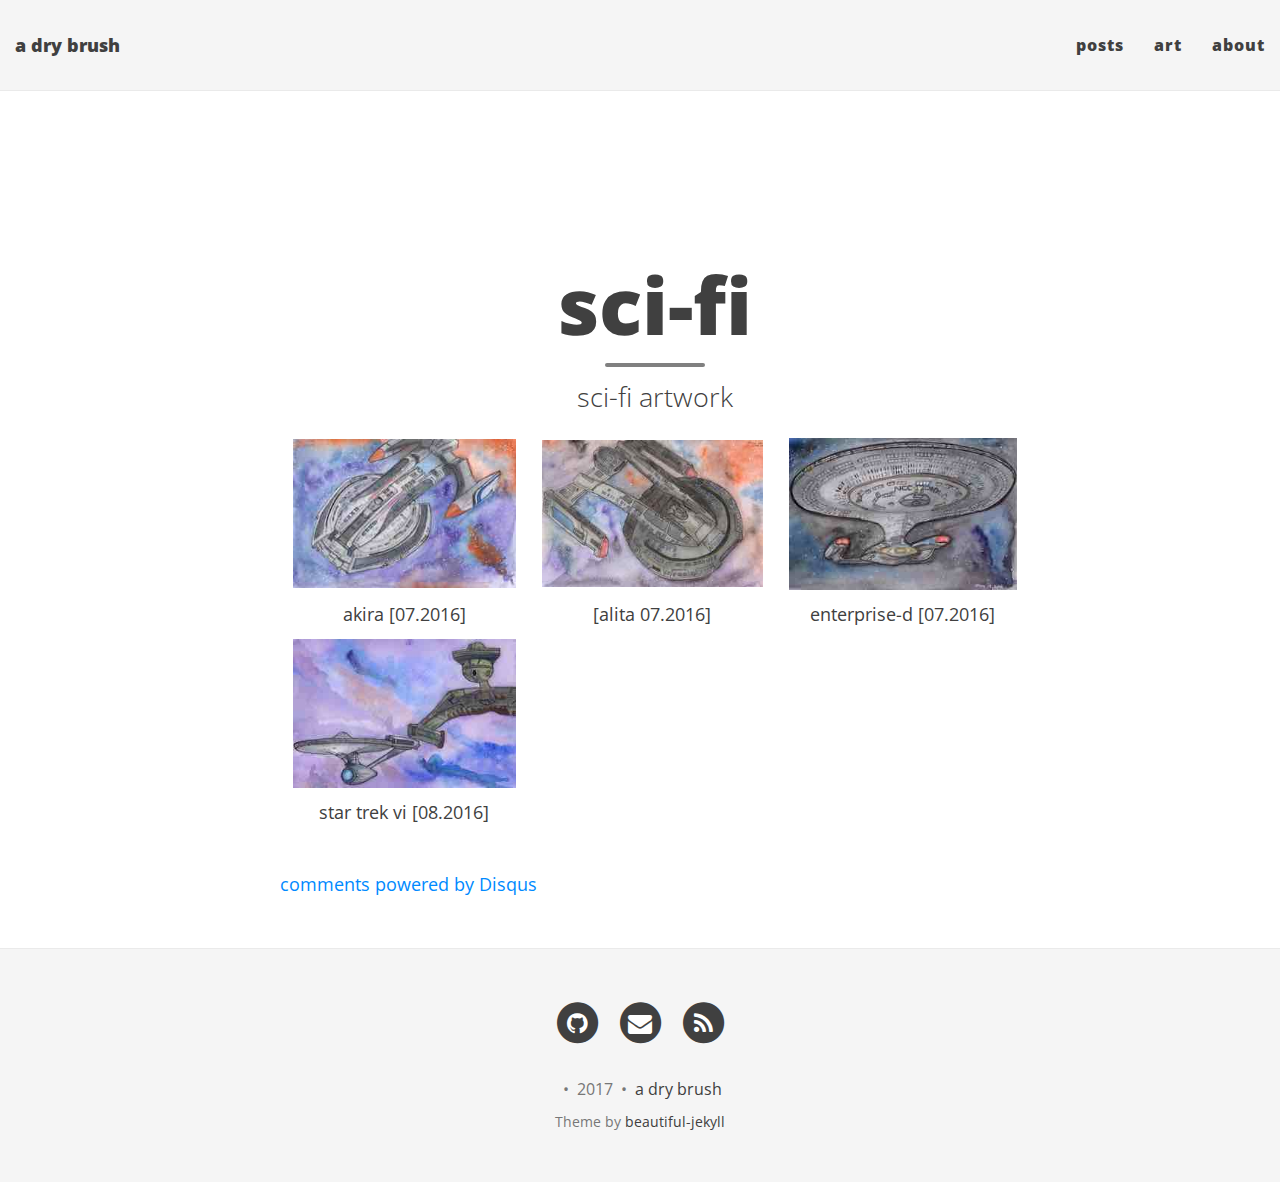
<file: page/scifi/index.html>
<!DOCTYPE html>
<html lang="en">

  <head>
  <meta charset="utf-8" />
  <meta http-equiv="X-UA-Compatible" content="IE=edge">
  <meta name="viewport" content="width=device-width, initial-scale=1.0, maximum-scale=1.0">

  <title>sci-fi</title>

  <meta name="author" content="" />
  
  

  <meta name="generator" content="Hugo 0.16" />

  <link rel="alternate" href="https://adrybrush.github.io/index.xml" type="application/rss+xml" title="a dry brush">

  <link rel="stylesheet" href="//maxcdn.bootstrapcdn.com/font-awesome/4.5.0/css/font-awesome.min.css" />
  <link rel="stylesheet" href="https://adrybrush.github.io/css/bootstrap.min.css" />
  <link rel="stylesheet" href="https://adrybrush.github.io/css/main.css" />
  <link rel="stylesheet" href="//fonts.googleapis.com/css?family=Lora:400,700,400italic,700italic" />
  <link rel="stylesheet" href="//fonts.googleapis.com/css?family=Open+Sans:300italic,400italic,600italic,700italic,800italic,400,300,600,700,800" />
  <link rel="stylesheet" href="https://adrybrush.github.io/css/pygment_highlights.css" />
  
  
  <meta property="og:title" content="sci-fi" />
  <meta property="og:type" content="website" />
  <meta property="og:url" content="/" />
  <meta property="og:image" content="" />
  
</head>


  <body>

    <nav class="navbar navbar-default navbar-fixed-top navbar-custom">
  <div class="container-fluid">
    <div class="navbar-header">
      <button type="button" class="navbar-toggle" data-toggle="collapse" data-target="#main-navbar">
        <span class="sr-only">Toggle navigation</span>
        <span class="icon-bar"></span>
        <span class="icon-bar"></span>
        <span class="icon-bar"></span>
      </button>
      <a class="navbar-brand" href="https://adrybrush.github.io/">a dry brush</a>
    </div>

    <div class="collapse navbar-collapse" id="main-navbar">
      <ul class="nav navbar-nav navbar-right">
      
        
          <li>
          <a title="Posts" href="https://adrybrush.github.io/">Posts</a>
  	      </li>
  	    
      
        
          <li>
          <a title="Art" href="https://adrybrush.github.io/page/art/">Art</a>
  	      </li>
  	    
      
        
          <li>
          <a title="About" href="https://adrybrush.github.io/page/about/">About</a>
  	      </li>
  	    
      
      </ul>
    </div>

	<div class="avatar-container">
	  <div class="avatar-img-border">
      
	  </div>
	</div>

  </div>
</nav>


    <div role="main" class="container main-content">

      
        





<header class="header-section ">

<div class="intro-header no-img">
  <div class="container">
    <div class="row">
      <div class="col-lg-8 col-lg-offset-2 col-md-10 col-md-offset-1">
        <div class="page-heading">
          <h1>sci-fi</h1>
      
        
            <hr class="small">
            <span class="page-subheading">sci-fi artwork</span>
      
      
      
      
        </div>
      </div>
    </div>
  </div>
</div>
</header>




<div class="container" role="main">
  <div class="row">
    <div class="col-lg-8 col-lg-offset-2 col-md-10 col-md-offset-1">
      <!--- 3x3 table --->

<table>
<thead>
<tr>
<th><a href="https://adrybrush.github.io/images/alita.jpg"><img src="https://adrybrush.github.io/thumbs/alita.jpg" alt="alita" /></a></th>
<th><a href="https://adrybrush.github.io/images/akira.jpg"><img src="https://adrybrush.github.io/thumbs/akira.jpg" alt="akira" /></a></th>
<th><a href="https://adrybrush.github.io/images/enterprise-d.jpg"><img src="https://adrybrush.github.io/thumbs/enterprise-d.jpg" alt="enterprise-d" /></a></th>
</tr>
</thead>

<tbody>
<tr>
<td>akira [07.2016]</td>
<td>[alita 07.2016]</td>
<td>enterprise-d [07.2016]</td>
</tr>

<tr>
<td><a href="https://adrybrush.github.io/images/star-trek-vi.jpg"><img src="https://adrybrush.github.io/thumbs/star-trek-vi.jpg" alt="star trek vi" /></a></td>
<td></td>
<td></td>
</tr>

<tr>
<td>star trek vi [08.2016]</td>
<td></td>
<td></td>
</tr>
</tbody>
</table>

<!--- Creating easy to read list with image links listed below --->

      
        <div class="disqus-comments">
        <div id="disqus_thread"></div>
<script type="text/javascript">
    var disqus_shortname = 'adrybrush';
    var disqus_identifier = 'https:\/\/adrybrush.github.io\/page\/scifi\/';
    var disqus_title = 'sci-fi';
    var disqus_url = 'https:\/\/adrybrush.github.io\/page\/scifi\/';

    (function() {
        var dsq = document.createElement('script'); dsq.type = 'text/javascript'; dsq.async = true;
        dsq.src = '//' + disqus_shortname + '.disqus.com/embed.js';
        (document.getElementsByTagName('head')[0] || document.getElementsByTagName('body')[0]).appendChild(dsq);
    })();
</script>
<noscript>Please enable JavaScript to view the <a href="http://disqus.com/?ref_noscript">comments powered by Disqus.</a></noscript>
<a href="http://disqus.com" class="dsq-brlink">comments powered by <span class="logo-disqus">Disqus</span></a>
        </div>
      
    </div>
  </div>
</div>

      

    </div>

    <footer>
  <div class="container beautiful-jekyll-footer">
    <div class="row">
      <div class="col-lg-8 col-lg-offset-2 col-md-10 col-md-offset-1">
        <ul class="list-inline text-center footer-links">
          
          
          <li>
            <a href="https://github.com/adrybrush" title="GitHub">
              <span class="fa-stack fa-lg">
                <i class="fa fa-circle fa-stack-2x"></i>
                <i class="fa fa-github fa-stack-1x fa-inverse"></i>
              </span>
            </a>
          </li>
          
		      
		      
          <li>
            <a href="mailto:adrybrush@gmail.com" title="Email me">
              <span class="fa-stack fa-lg">
                <i class="fa fa-circle fa-stack-2x"></i>
                <i class="fa fa-envelope fa-stack-1x fa-inverse"></i>
              </span>
            </a>
          </li>
          
		      
	    	  
          
          

    		  <li>
      			<a href="https://adrybrush.github.io/index.xml" title="RSS">
      			  <span class="fa-stack fa-lg">
        				<i class="fa fa-circle fa-stack-2x"></i>
        				<i class="fa fa-rss fa-stack-1x fa-inverse"></i>
      			  </span>
      			</a>
    		  </li>		

        </ul>
        <p class="copyright text-muted">
    		  
    		  &nbsp;&bull;&nbsp;
    		  2017
    		  
    		  
    		  &nbsp;&bull;&nbsp;
    		  <a href="https://adrybrush.github.io/">a dry brush</a>
    		  
  	    </p>
  	        
    		<p class="theme-by text-muted">
    		  Theme by
    		  <a href="http://deanattali.com/beautiful-jekyll/">beautiful-jekyll</a>
    		</p>
      </div>
    </div>
  </div>
</footer>

<script src="https://adrybrush.github.io/js/jquery-1.11.2.min.js"></script>
<script src="https://adrybrush.github.io/js/bootstrap.min.js"></script>
<script src="https://adrybrush.github.io/js/main.js"></script>


<script>
(function(i,s,o,g,r,a,m){i['GoogleAnalyticsObject']=r;i[r]=i[r]||function(){
(i[r].q=i[r].q||[]).push(arguments)},i[r].l=1*new Date();a=s.createElement(o),
m=s.getElementsByTagName(o)[0];a.async=1;a.src=g;m.parentNode.insertBefore(a,m)
})(window,document,'script','//www.google-analytics.com/analytics.js','ga');

ga('create', 'UA-82401688-1', 'auto');
ga('send', 'pageview');
</script>


  </body>
</html>
</file>
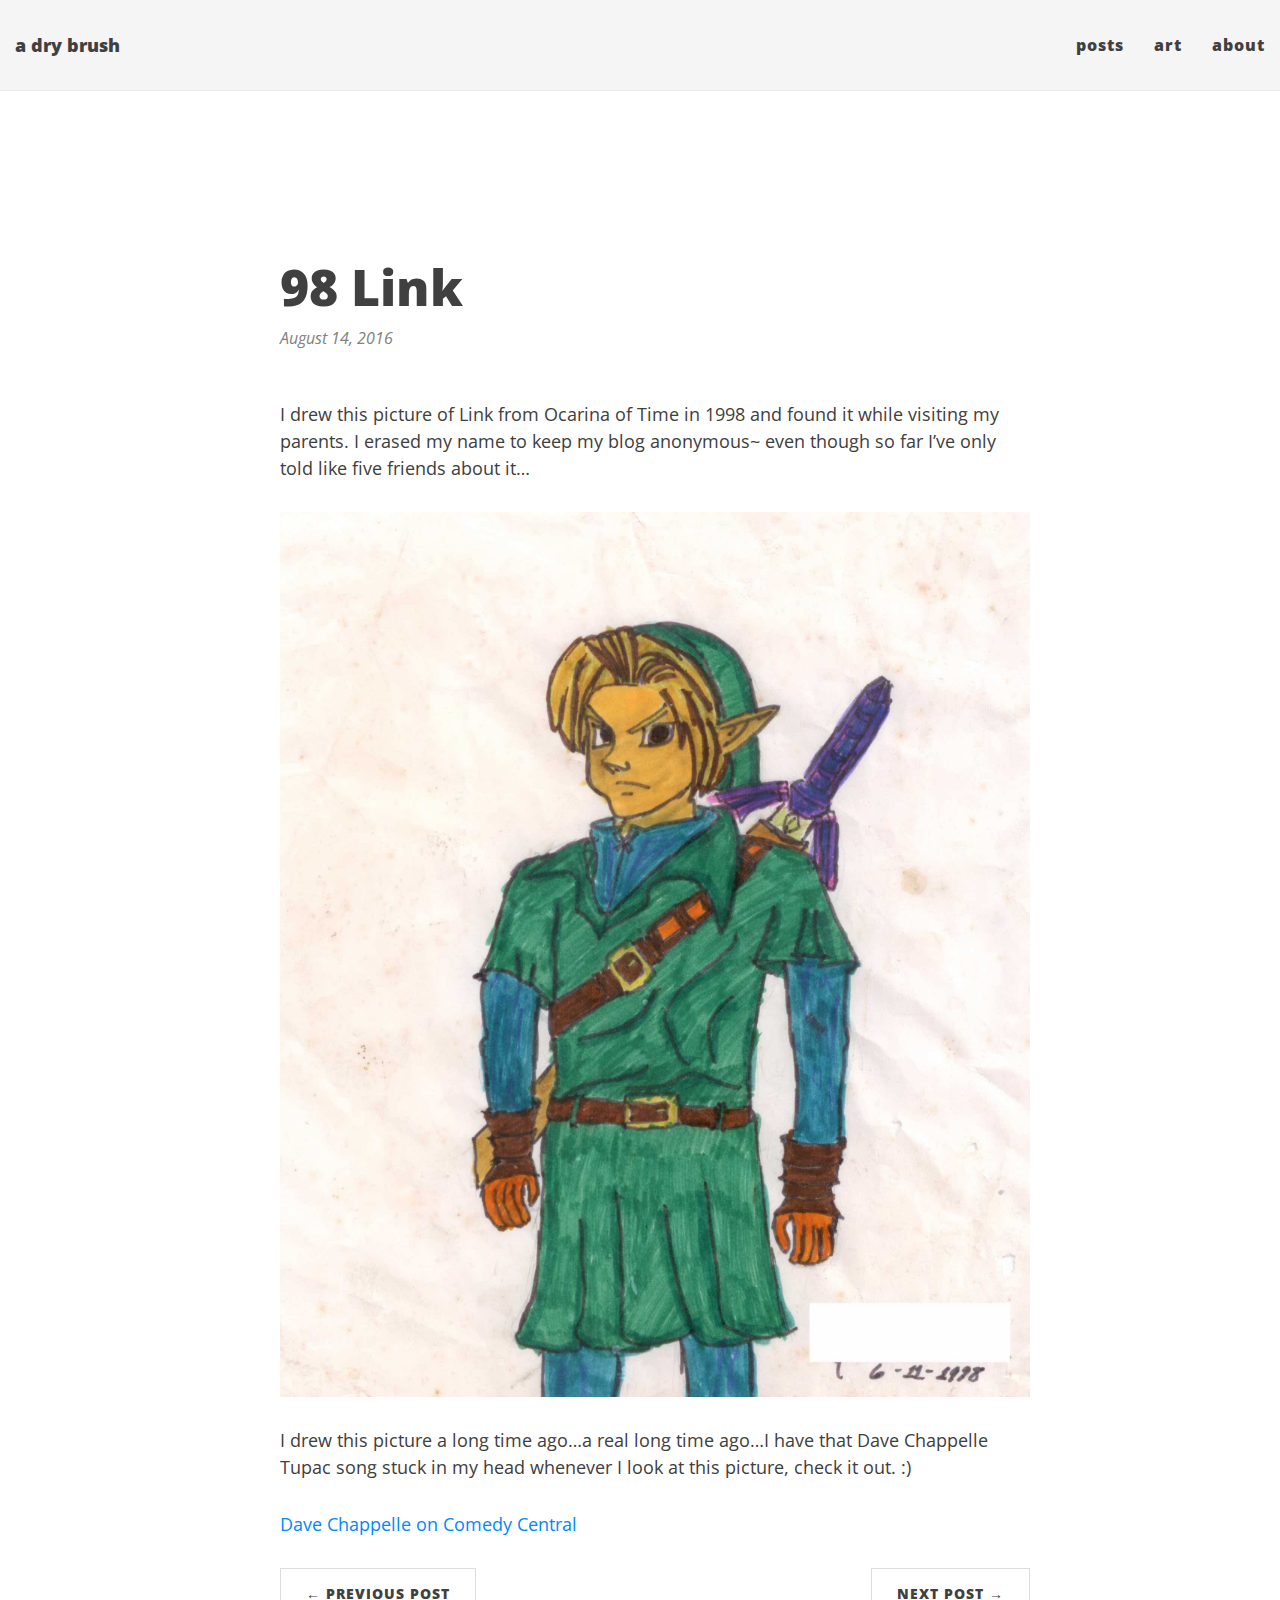
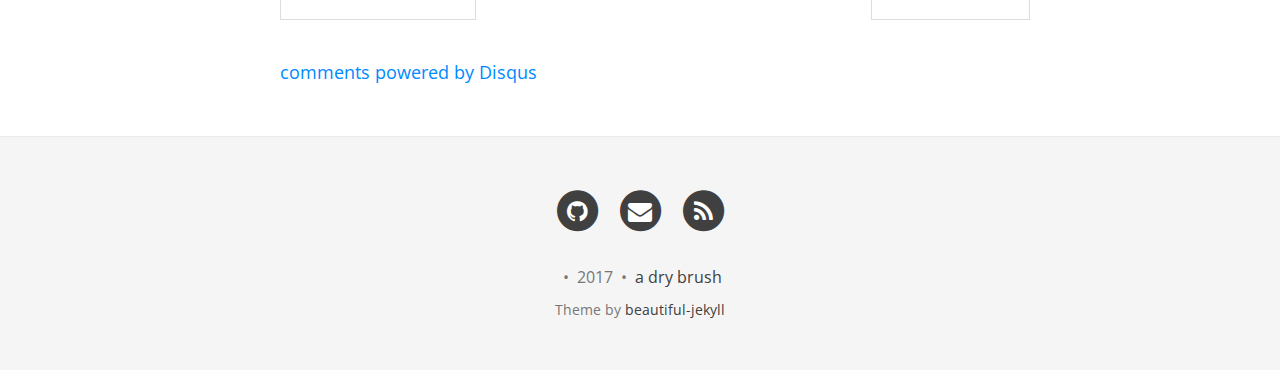
<file: post/98link/index.html>
<!DOCTYPE html>
<html lang="en">

  <head>
  <meta charset="utf-8" />
  <meta http-equiv="X-UA-Compatible" content="IE=edge">
  <meta name="viewport" content="width=device-width, initial-scale=1.0, maximum-scale=1.0">

  <title>98 Link</title>

  <meta name="author" content="" />
  
  

  <meta name="generator" content="Hugo 0.16" />

  <link rel="alternate" href="https://adrybrush.github.io/index.xml" type="application/rss+xml" title="a dry brush">

  <link rel="stylesheet" href="//maxcdn.bootstrapcdn.com/font-awesome/4.5.0/css/font-awesome.min.css" />
  <link rel="stylesheet" href="https://adrybrush.github.io/css/bootstrap.min.css" />
  <link rel="stylesheet" href="https://adrybrush.github.io/css/main.css" />
  <link rel="stylesheet" href="//fonts.googleapis.com/css?family=Lora:400,700,400italic,700italic" />
  <link rel="stylesheet" href="//fonts.googleapis.com/css?family=Open+Sans:300italic,400italic,600italic,700italic,800italic,400,300,600,700,800" />
  <link rel="stylesheet" href="https://adrybrush.github.io/css/pygment_highlights.css" />
  
  
  <meta property="og:title" content="98 Link" />
  <meta property="og:type" content="website" />
  <meta property="og:url" content="/" />
  <meta property="og:image" content="" />
  
</head>


  <body>

    <nav class="navbar navbar-default navbar-fixed-top navbar-custom">
  <div class="container-fluid">
    <div class="navbar-header">
      <button type="button" class="navbar-toggle" data-toggle="collapse" data-target="#main-navbar">
        <span class="sr-only">Toggle navigation</span>
        <span class="icon-bar"></span>
        <span class="icon-bar"></span>
        <span class="icon-bar"></span>
      </button>
      <a class="navbar-brand" href="https://adrybrush.github.io/">a dry brush</a>
    </div>

    <div class="collapse navbar-collapse" id="main-navbar">
      <ul class="nav navbar-nav navbar-right">
      
        
          <li>
          <a title="Posts" href="https://adrybrush.github.io/">Posts</a>
  	      </li>
  	    
      
        
          <li>
          <a title="Art" href="https://adrybrush.github.io/page/art/">Art</a>
  	      </li>
  	    
      
        
          <li>
          <a title="About" href="https://adrybrush.github.io/page/about/">About</a>
  	      </li>
  	    
      
      </ul>
    </div>

	<div class="avatar-container">
	  <div class="avatar-img-border">
      
	  </div>
	</div>

  </div>
</nav>


    <div role="main" class="container main-content">

      
        





<header class="header-section ">

<div class="intro-header no-img">
  <div class="container">
    <div class="row">
      <div class="col-lg-8 col-lg-offset-2 col-md-10 col-md-offset-1">
        <div class="post-heading">
          <h1>98 Link</h1>
      
      
      
      <span class="post-meta"> August 14, 2016</span>
      
        </div>
      </div>
    </div>
  </div>
</div>
</header>




<div class="container">
  <div class="row">
    <div class="col-lg-8 col-lg-offset-2 col-md-10 col-md-offset-1">
      <article role="main" class="blog-post">
          <p>I drew this picture of Link from Ocarina of Time in 1998 and found it while visiting my parents. I erased my name to keep my blog anonymous~ even though so far I&rsquo;ve only told like five friends about it&hellip;</p>

<p><a href="https://adrybrush.github.io/images/link98.jpg"><img src="https://adrybrush.github.io/images/link98.jpg" alt="98link" /></a></p>

<p>I drew this picture a long time ago&hellip;a real long time ago&hellip;I have that Dave Chappelle Tupac song stuck in my head whenever I look at this picture, check it out. :)</p>

<p><a href="http://www.cc.com/video-clips/cio5rg/chappelle-s-show-tupac-is-still-alive---uncensored?">Dave Chappelle on Comedy Central</a></p>

      </article>

      <ul class="pager blog-pager">
        
        <li class="previous">
          <a href="https://adrybrush.github.io/post/star_trek_vi/" data-toggle="tooltip" data-placement="top" title="Star Trek VI">&larr; Previous Post</a>
        </li>
        
        
        <li class="next">
          <a href="https://adrybrush.github.io/post/three_things/" data-toggle="tooltip" data-placement="top" title="Three Things">Next Post &rarr;</a>
        </li>
        
      </ul>

      
      <div class="disqus-comments">
        <div id="disqus_thread"></div>
<script type="text/javascript">
    var disqus_shortname = 'adrybrush';
    var disqus_identifier = 'https:\/\/adrybrush.github.io\/post\/98link\/';
    var disqus_title = '98 Link';
    var disqus_url = 'https:\/\/adrybrush.github.io\/post\/98link\/';

    (function() {
        var dsq = document.createElement('script'); dsq.type = 'text/javascript'; dsq.async = true;
        dsq.src = '//' + disqus_shortname + '.disqus.com/embed.js';
        (document.getElementsByTagName('head')[0] || document.getElementsByTagName('body')[0]).appendChild(dsq);
    })();
</script>
<noscript>Please enable JavaScript to view the <a href="http://disqus.com/?ref_noscript">comments powered by Disqus.</a></noscript>
<a href="http://disqus.com" class="dsq-brlink">comments powered by <span class="logo-disqus">Disqus</span></a>
      </div>
      

    </div>
  </div>
</div>

      

    </div>

    <footer>
  <div class="container beautiful-jekyll-footer">
    <div class="row">
      <div class="col-lg-8 col-lg-offset-2 col-md-10 col-md-offset-1">
        <ul class="list-inline text-center footer-links">
          
          
          <li>
            <a href="https://github.com/adrybrush" title="GitHub">
              <span class="fa-stack fa-lg">
                <i class="fa fa-circle fa-stack-2x"></i>
                <i class="fa fa-github fa-stack-1x fa-inverse"></i>
              </span>
            </a>
          </li>
          
		      
		      
          <li>
            <a href="mailto:adrybrush@gmail.com" title="Email me">
              <span class="fa-stack fa-lg">
                <i class="fa fa-circle fa-stack-2x"></i>
                <i class="fa fa-envelope fa-stack-1x fa-inverse"></i>
              </span>
            </a>
          </li>
          
		      
	    	  
          
          

    		  <li>
      			<a href="https://adrybrush.github.io/index.xml" title="RSS">
      			  <span class="fa-stack fa-lg">
        				<i class="fa fa-circle fa-stack-2x"></i>
        				<i class="fa fa-rss fa-stack-1x fa-inverse"></i>
      			  </span>
      			</a>
    		  </li>		

        </ul>
        <p class="copyright text-muted">
    		  
    		  &nbsp;&bull;&nbsp;
    		  2017
    		  
    		  
    		  &nbsp;&bull;&nbsp;
    		  <a href="https://adrybrush.github.io/">a dry brush</a>
    		  
  	    </p>
  	        
    		<p class="theme-by text-muted">
    		  Theme by
    		  <a href="http://deanattali.com/beautiful-jekyll/">beautiful-jekyll</a>
    		</p>
      </div>
    </div>
  </div>
</footer>

<script src="https://adrybrush.github.io/js/jquery-1.11.2.min.js"></script>
<script src="https://adrybrush.github.io/js/bootstrap.min.js"></script>
<script src="https://adrybrush.github.io/js/main.js"></script>


<script>
(function(i,s,o,g,r,a,m){i['GoogleAnalyticsObject']=r;i[r]=i[r]||function(){
(i[r].q=i[r].q||[]).push(arguments)},i[r].l=1*new Date();a=s.createElement(o),
m=s.getElementsByTagName(o)[0];a.async=1;a.src=g;m.parentNode.insertBefore(a,m)
})(window,document,'script','//www.google-analytics.com/analytics.js','ga');

ga('create', 'UA-82401688-1', 'auto');
ga('send', 'pageview');
</script>


  </body>
</html>
</file>
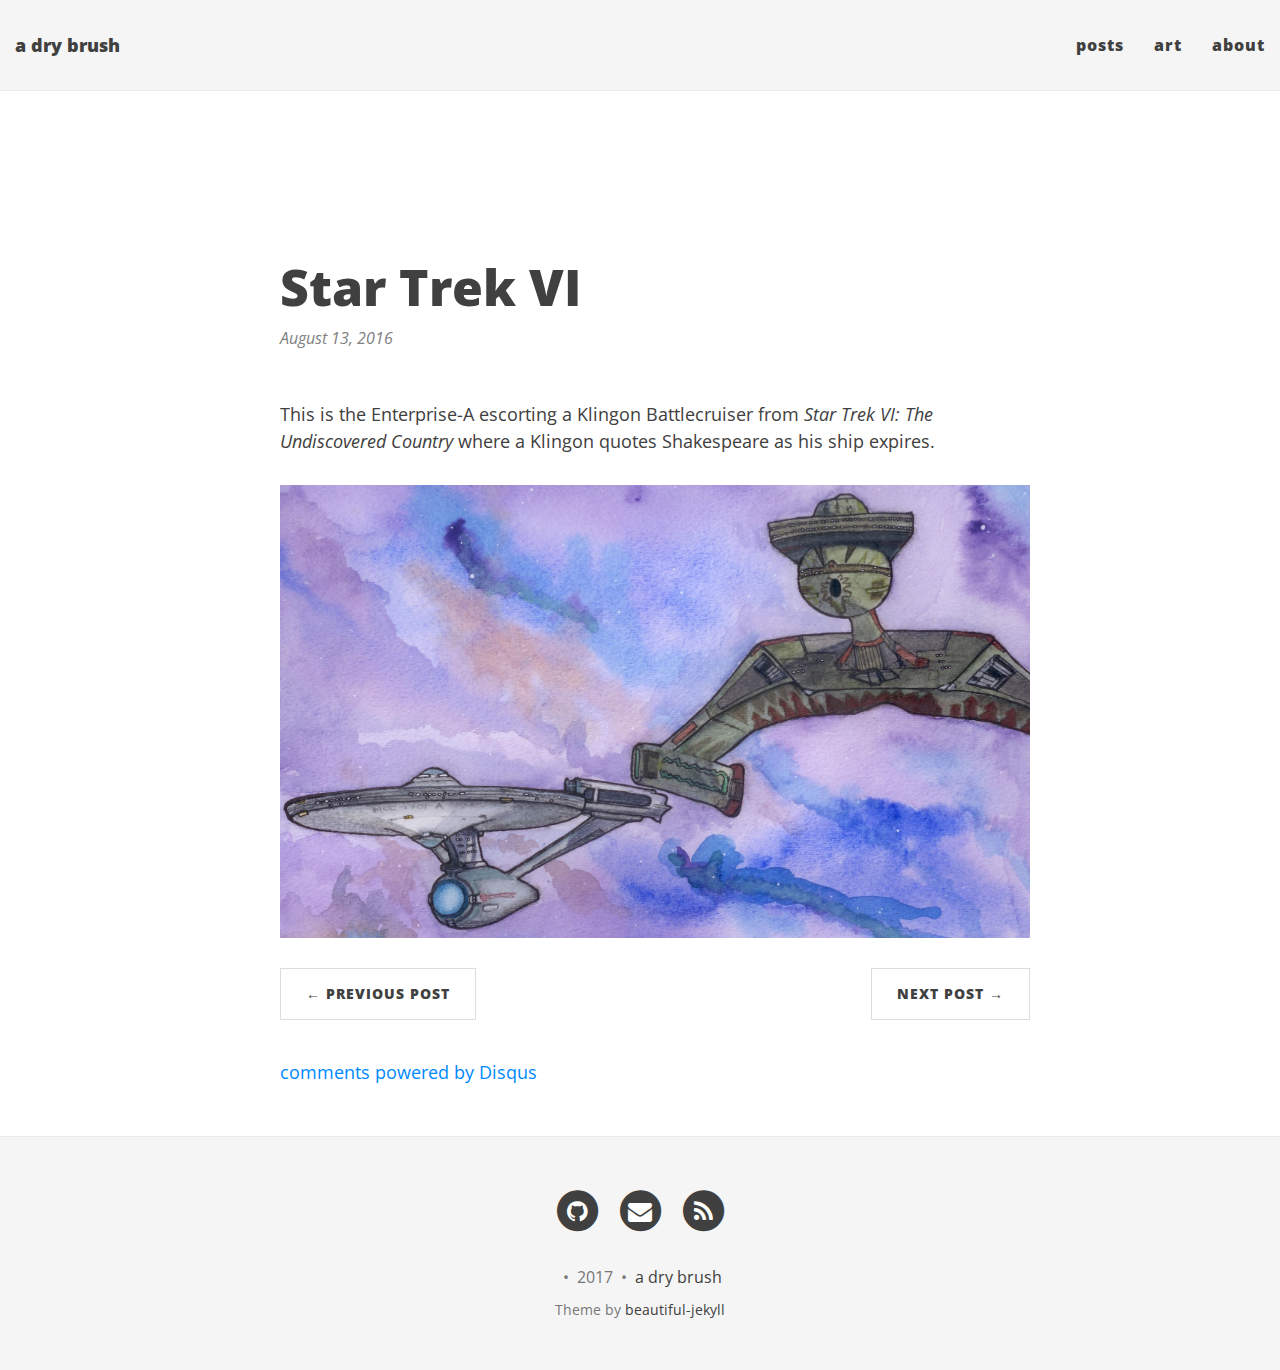
<file: post/star_trek_vi/index.html>
<!DOCTYPE html>
<html lang="en">

  <head>
  <meta charset="utf-8" />
  <meta http-equiv="X-UA-Compatible" content="IE=edge">
  <meta name="viewport" content="width=device-width, initial-scale=1.0, maximum-scale=1.0">

  <title>Star Trek VI</title>

  <meta name="author" content="" />
  
  

  <meta name="generator" content="Hugo 0.16" />

  <link rel="alternate" href="https://adrybrush.github.io/index.xml" type="application/rss+xml" title="a dry brush">

  <link rel="stylesheet" href="//maxcdn.bootstrapcdn.com/font-awesome/4.5.0/css/font-awesome.min.css" />
  <link rel="stylesheet" href="https://adrybrush.github.io/css/bootstrap.min.css" />
  <link rel="stylesheet" href="https://adrybrush.github.io/css/main.css" />
  <link rel="stylesheet" href="//fonts.googleapis.com/css?family=Lora:400,700,400italic,700italic" />
  <link rel="stylesheet" href="//fonts.googleapis.com/css?family=Open+Sans:300italic,400italic,600italic,700italic,800italic,400,300,600,700,800" />
  <link rel="stylesheet" href="https://adrybrush.github.io/css/pygment_highlights.css" />
  
  
  <meta property="og:title" content="Star Trek VI" />
  <meta property="og:type" content="website" />
  <meta property="og:url" content="/" />
  <meta property="og:image" content="" />
  
</head>


  <body>

    <nav class="navbar navbar-default navbar-fixed-top navbar-custom">
  <div class="container-fluid">
    <div class="navbar-header">
      <button type="button" class="navbar-toggle" data-toggle="collapse" data-target="#main-navbar">
        <span class="sr-only">Toggle navigation</span>
        <span class="icon-bar"></span>
        <span class="icon-bar"></span>
        <span class="icon-bar"></span>
      </button>
      <a class="navbar-brand" href="https://adrybrush.github.io/">a dry brush</a>
    </div>

    <div class="collapse navbar-collapse" id="main-navbar">
      <ul class="nav navbar-nav navbar-right">
      
        
          <li>
          <a title="Posts" href="https://adrybrush.github.io/">Posts</a>
  	      </li>
  	    
      
        
          <li>
          <a title="Art" href="https://adrybrush.github.io/page/art/">Art</a>
  	      </li>
  	    
      
        
          <li>
          <a title="About" href="https://adrybrush.github.io/page/about/">About</a>
  	      </li>
  	    
      
      </ul>
    </div>

	<div class="avatar-container">
	  <div class="avatar-img-border">
      
	  </div>
	</div>

  </div>
</nav>


    <div role="main" class="container main-content">

      
        





<header class="header-section ">

<div class="intro-header no-img">
  <div class="container">
    <div class="row">
      <div class="col-lg-8 col-lg-offset-2 col-md-10 col-md-offset-1">
        <div class="post-heading">
          <h1>Star Trek VI</h1>
      
      
      
      <span class="post-meta"> August 13, 2016</span>
      
        </div>
      </div>
    </div>
  </div>
</div>
</header>




<div class="container">
  <div class="row">
    <div class="col-lg-8 col-lg-offset-2 col-md-10 col-md-offset-1">
      <article role="main" class="blog-post">
          <p>This is the Enterprise-A escorting a Klingon Battlecruiser from <em>Star Trek VI: The Undiscovered Country</em> where a Klingon quotes Shakespeare as his ship expires.</p>

<p><a href="https://adrybrush.github.io/images/star-trek-vi.jpg"><img src="https://adrybrush.github.io/images/star-trek-vi.jpg" alt="star-trek-vi" /></a></p>

      </article>

      <ul class="pager blog-pager">
        
        <li class="previous">
          <a href="https://adrybrush.github.io/post/the_enterprise/" data-toggle="tooltip" data-placement="top" title="The Enterprise">&larr; Previous Post</a>
        </li>
        
        
        <li class="next">
          <a href="https://adrybrush.github.io/post/98link/" data-toggle="tooltip" data-placement="top" title="98 Link">Next Post &rarr;</a>
        </li>
        
      </ul>

      
      <div class="disqus-comments">
        <div id="disqus_thread"></div>
<script type="text/javascript">
    var disqus_shortname = 'adrybrush';
    var disqus_identifier = 'https:\/\/adrybrush.github.io\/post\/star_trek_vi\/';
    var disqus_title = 'Star Trek VI';
    var disqus_url = 'https:\/\/adrybrush.github.io\/post\/star_trek_vi\/';

    (function() {
        var dsq = document.createElement('script'); dsq.type = 'text/javascript'; dsq.async = true;
        dsq.src = '//' + disqus_shortname + '.disqus.com/embed.js';
        (document.getElementsByTagName('head')[0] || document.getElementsByTagName('body')[0]).appendChild(dsq);
    })();
</script>
<noscript>Please enable JavaScript to view the <a href="http://disqus.com/?ref_noscript">comments powered by Disqus.</a></noscript>
<a href="http://disqus.com" class="dsq-brlink">comments powered by <span class="logo-disqus">Disqus</span></a>
      </div>
      

    </div>
  </div>
</div>

      

    </div>

    <footer>
  <div class="container beautiful-jekyll-footer">
    <div class="row">
      <div class="col-lg-8 col-lg-offset-2 col-md-10 col-md-offset-1">
        <ul class="list-inline text-center footer-links">
          
          
          <li>
            <a href="https://github.com/adrybrush" title="GitHub">
              <span class="fa-stack fa-lg">
                <i class="fa fa-circle fa-stack-2x"></i>
                <i class="fa fa-github fa-stack-1x fa-inverse"></i>
              </span>
            </a>
          </li>
          
		      
		      
          <li>
            <a href="mailto:adrybrush@gmail.com" title="Email me">
              <span class="fa-stack fa-lg">
                <i class="fa fa-circle fa-stack-2x"></i>
                <i class="fa fa-envelope fa-stack-1x fa-inverse"></i>
              </span>
            </a>
          </li>
          
		      
	    	  
          
          

    		  <li>
      			<a href="https://adrybrush.github.io/index.xml" title="RSS">
      			  <span class="fa-stack fa-lg">
        				<i class="fa fa-circle fa-stack-2x"></i>
        				<i class="fa fa-rss fa-stack-1x fa-inverse"></i>
      			  </span>
      			</a>
    		  </li>		

        </ul>
        <p class="copyright text-muted">
    		  
    		  &nbsp;&bull;&nbsp;
    		  2017
    		  
    		  
    		  &nbsp;&bull;&nbsp;
    		  <a href="https://adrybrush.github.io/">a dry brush</a>
    		  
  	    </p>
  	        
    		<p class="theme-by text-muted">
    		  Theme by
    		  <a href="http://deanattali.com/beautiful-jekyll/">beautiful-jekyll</a>
    		</p>
      </div>
    </div>
  </div>
</footer>

<script src="https://adrybrush.github.io/js/jquery-1.11.2.min.js"></script>
<script src="https://adrybrush.github.io/js/bootstrap.min.js"></script>
<script src="https://adrybrush.github.io/js/main.js"></script>


<script>
(function(i,s,o,g,r,a,m){i['GoogleAnalyticsObject']=r;i[r]=i[r]||function(){
(i[r].q=i[r].q||[]).push(arguments)},i[r].l=1*new Date();a=s.createElement(o),
m=s.getElementsByTagName(o)[0];a.async=1;a.src=g;m.parentNode.insertBefore(a,m)
})(window,document,'script','//www.google-analytics.com/analytics.js','ga');

ga('create', 'UA-82401688-1', 'auto');
ga('send', 'pageview');
</script>


  </body>
</html>
</file>
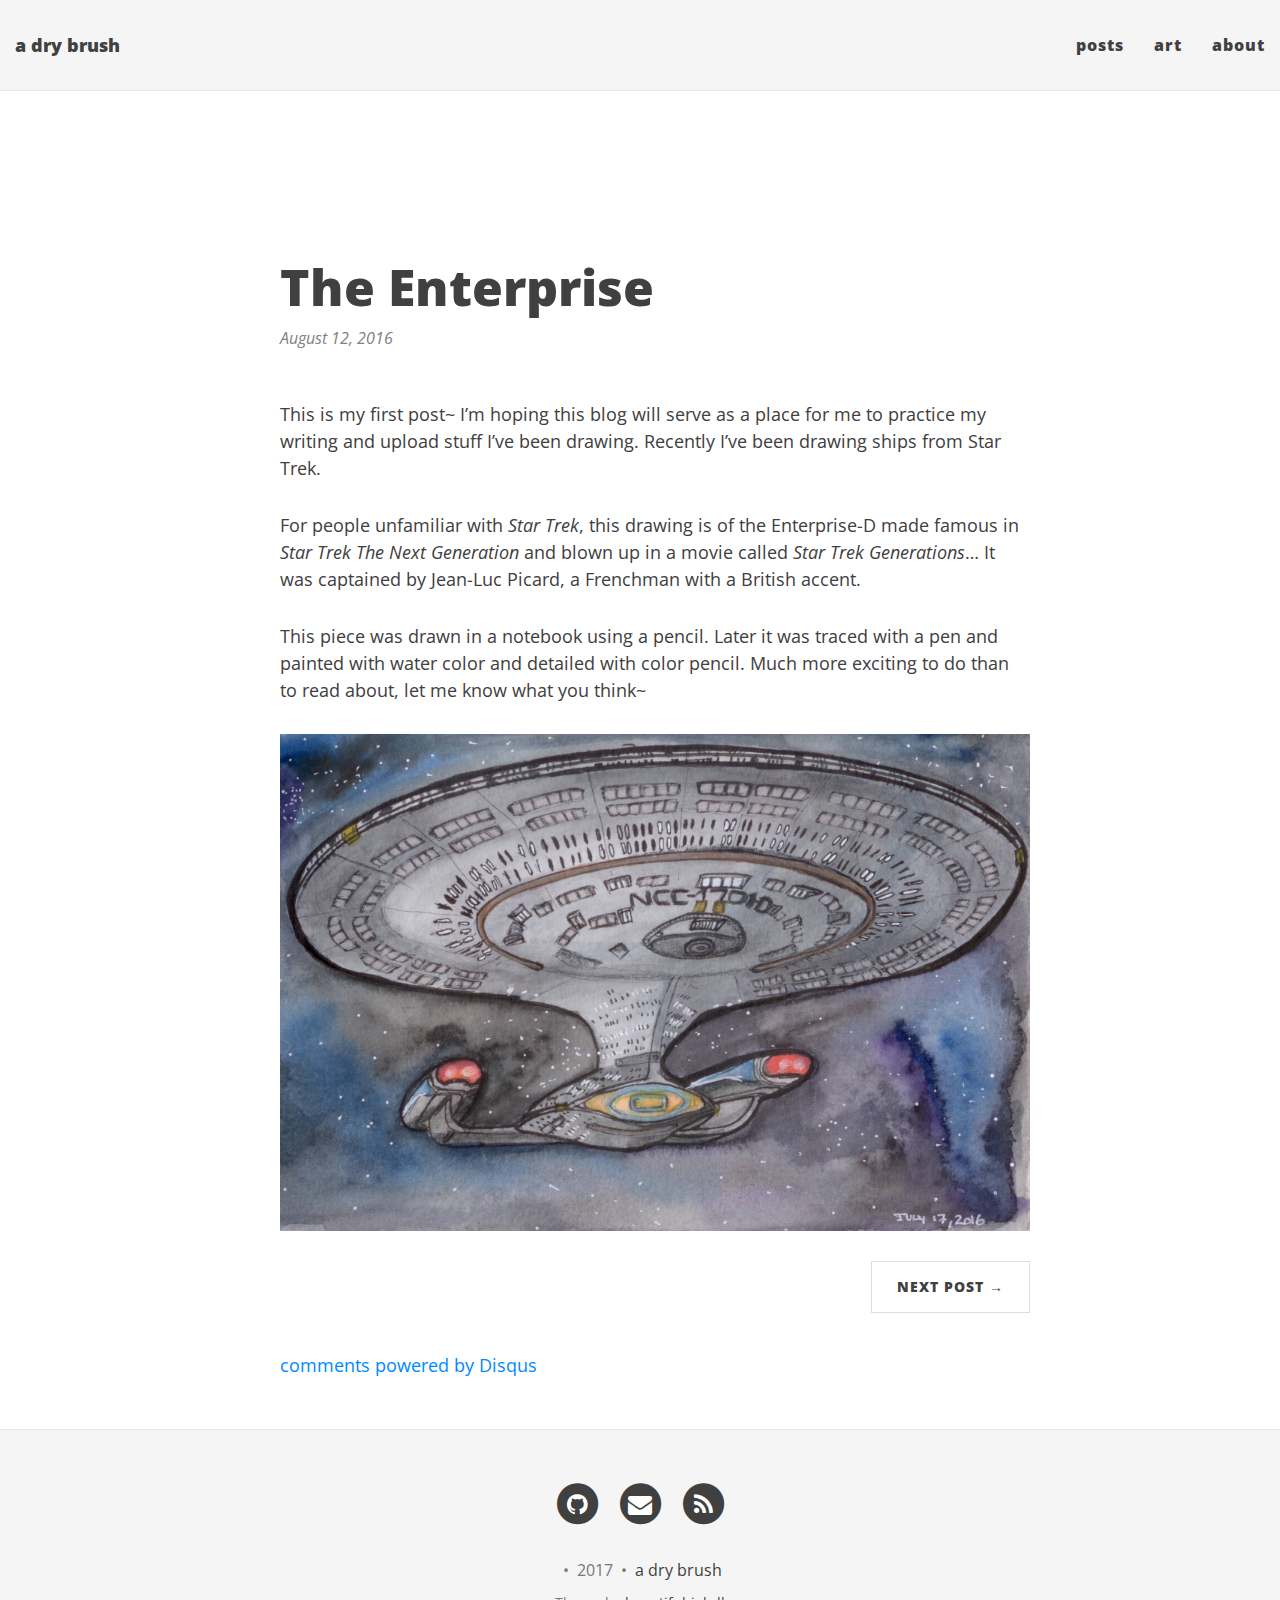
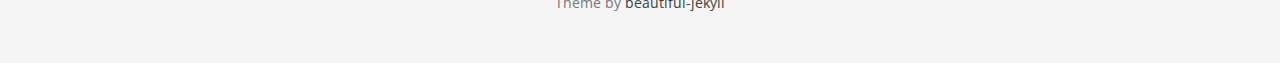
<file: post/the_enterprise/index.html>
<!DOCTYPE html>
<html lang="en">

  <head>
  <meta charset="utf-8" />
  <meta http-equiv="X-UA-Compatible" content="IE=edge">
  <meta name="viewport" content="width=device-width, initial-scale=1.0, maximum-scale=1.0">

  <title>The Enterprise</title>

  <meta name="author" content="" />
  
  

  <meta name="generator" content="Hugo 0.16" />

  <link rel="alternate" href="https://adrybrush.github.io/index.xml" type="application/rss+xml" title="a dry brush">

  <link rel="stylesheet" href="//maxcdn.bootstrapcdn.com/font-awesome/4.5.0/css/font-awesome.min.css" />
  <link rel="stylesheet" href="https://adrybrush.github.io/css/bootstrap.min.css" />
  <link rel="stylesheet" href="https://adrybrush.github.io/css/main.css" />
  <link rel="stylesheet" href="//fonts.googleapis.com/css?family=Lora:400,700,400italic,700italic" />
  <link rel="stylesheet" href="//fonts.googleapis.com/css?family=Open+Sans:300italic,400italic,600italic,700italic,800italic,400,300,600,700,800" />
  <link rel="stylesheet" href="https://adrybrush.github.io/css/pygment_highlights.css" />
  
  
  <meta property="og:title" content="The Enterprise" />
  <meta property="og:type" content="website" />
  <meta property="og:url" content="/" />
  <meta property="og:image" content="" />
  
</head>


  <body>

    <nav class="navbar navbar-default navbar-fixed-top navbar-custom">
  <div class="container-fluid">
    <div class="navbar-header">
      <button type="button" class="navbar-toggle" data-toggle="collapse" data-target="#main-navbar">
        <span class="sr-only">Toggle navigation</span>
        <span class="icon-bar"></span>
        <span class="icon-bar"></span>
        <span class="icon-bar"></span>
      </button>
      <a class="navbar-brand" href="https://adrybrush.github.io/">a dry brush</a>
    </div>

    <div class="collapse navbar-collapse" id="main-navbar">
      <ul class="nav navbar-nav navbar-right">
      
        
          <li>
          <a title="Posts" href="https://adrybrush.github.io/">Posts</a>
  	      </li>
  	    
      
        
          <li>
          <a title="Art" href="https://adrybrush.github.io/page/art/">Art</a>
  	      </li>
  	    
      
        
          <li>
          <a title="About" href="https://adrybrush.github.io/page/about/">About</a>
  	      </li>
  	    
      
      </ul>
    </div>

	<div class="avatar-container">
	  <div class="avatar-img-border">
      
	  </div>
	</div>

  </div>
</nav>


    <div role="main" class="container main-content">

      
        





<header class="header-section ">

<div class="intro-header no-img">
  <div class="container">
    <div class="row">
      <div class="col-lg-8 col-lg-offset-2 col-md-10 col-md-offset-1">
        <div class="post-heading">
          <h1>The Enterprise</h1>
      
      
      
      <span class="post-meta"> August 12, 2016</span>
      
        </div>
      </div>
    </div>
  </div>
</div>
</header>




<div class="container">
  <div class="row">
    <div class="col-lg-8 col-lg-offset-2 col-md-10 col-md-offset-1">
      <article role="main" class="blog-post">
          <p>This is my first post~ I&rsquo;m hoping this blog will serve as a place for me to practice my writing and upload stuff I&rsquo;ve been drawing. Recently I&rsquo;ve been drawing ships from Star Trek.</p>

<p>For people unfamiliar with <em>Star Trek</em>, this drawing is of the Enterprise-D made famous in <em>Star Trek The Next Generation</em> and blown up in a movie called <em>Star Trek Generations</em>&hellip; It was captained by Jean-Luc Picard, a Frenchman with a British accent.</p>

<p>This piece was drawn in a notebook using a pencil. Later it was traced with a pen and painted with water color and detailed with color pencil. Much more exciting to do than to read about, let me know what you think~</p>

<p><a href="https://adrybrush.github.io/images/enterprise-d.jpg"><img src="https://adrybrush.github.io/images/enterprise-d.jpg" alt="enterprise-d" /></a></p>

      </article>

      <ul class="pager blog-pager">
        
        
        <li class="next">
          <a href="https://adrybrush.github.io/post/star_trek_vi/" data-toggle="tooltip" data-placement="top" title="Star Trek VI">Next Post &rarr;</a>
        </li>
        
      </ul>

      
      <div class="disqus-comments">
        <div id="disqus_thread"></div>
<script type="text/javascript">
    var disqus_shortname = 'adrybrush';
    var disqus_identifier = 'https:\/\/adrybrush.github.io\/post\/the_enterprise\/';
    var disqus_title = 'The Enterprise';
    var disqus_url = 'https:\/\/adrybrush.github.io\/post\/the_enterprise\/';

    (function() {
        var dsq = document.createElement('script'); dsq.type = 'text/javascript'; dsq.async = true;
        dsq.src = '//' + disqus_shortname + '.disqus.com/embed.js';
        (document.getElementsByTagName('head')[0] || document.getElementsByTagName('body')[0]).appendChild(dsq);
    })();
</script>
<noscript>Please enable JavaScript to view the <a href="http://disqus.com/?ref_noscript">comments powered by Disqus.</a></noscript>
<a href="http://disqus.com" class="dsq-brlink">comments powered by <span class="logo-disqus">Disqus</span></a>
      </div>
      

    </div>
  </div>
</div>

      

    </div>

    <footer>
  <div class="container beautiful-jekyll-footer">
    <div class="row">
      <div class="col-lg-8 col-lg-offset-2 col-md-10 col-md-offset-1">
        <ul class="list-inline text-center footer-links">
          
          
          <li>
            <a href="https://github.com/adrybrush" title="GitHub">
              <span class="fa-stack fa-lg">
                <i class="fa fa-circle fa-stack-2x"></i>
                <i class="fa fa-github fa-stack-1x fa-inverse"></i>
              </span>
            </a>
          </li>
          
		      
		      
          <li>
            <a href="mailto:adrybrush@gmail.com" title="Email me">
              <span class="fa-stack fa-lg">
                <i class="fa fa-circle fa-stack-2x"></i>
                <i class="fa fa-envelope fa-stack-1x fa-inverse"></i>
              </span>
            </a>
          </li>
          
		      
	    	  
          
          

    		  <li>
      			<a href="https://adrybrush.github.io/index.xml" title="RSS">
      			  <span class="fa-stack fa-lg">
        				<i class="fa fa-circle fa-stack-2x"></i>
        				<i class="fa fa-rss fa-stack-1x fa-inverse"></i>
      			  </span>
      			</a>
    		  </li>		

        </ul>
        <p class="copyright text-muted">
    		  
    		  &nbsp;&bull;&nbsp;
    		  2017
    		  
    		  
    		  &nbsp;&bull;&nbsp;
    		  <a href="https://adrybrush.github.io/">a dry brush</a>
    		  
  	    </p>
  	        
    		<p class="theme-by text-muted">
    		  Theme by
    		  <a href="http://deanattali.com/beautiful-jekyll/">beautiful-jekyll</a>
    		</p>
      </div>
    </div>
  </div>
</footer>

<script src="https://adrybrush.github.io/js/jquery-1.11.2.min.js"></script>
<script src="https://adrybrush.github.io/js/bootstrap.min.js"></script>
<script src="https://adrybrush.github.io/js/main.js"></script>


<script>
(function(i,s,o,g,r,a,m){i['GoogleAnalyticsObject']=r;i[r]=i[r]||function(){
(i[r].q=i[r].q||[]).push(arguments)},i[r].l=1*new Date();a=s.createElement(o),
m=s.getElementsByTagName(o)[0];a.async=1;a.src=g;m.parentNode.insertBefore(a,m)
})(window,document,'script','//www.google-analytics.com/analytics.js','ga');

ga('create', 'UA-82401688-1', 'auto');
ga('send', 'pageview');
</script>


  </body>
</html>
</file>
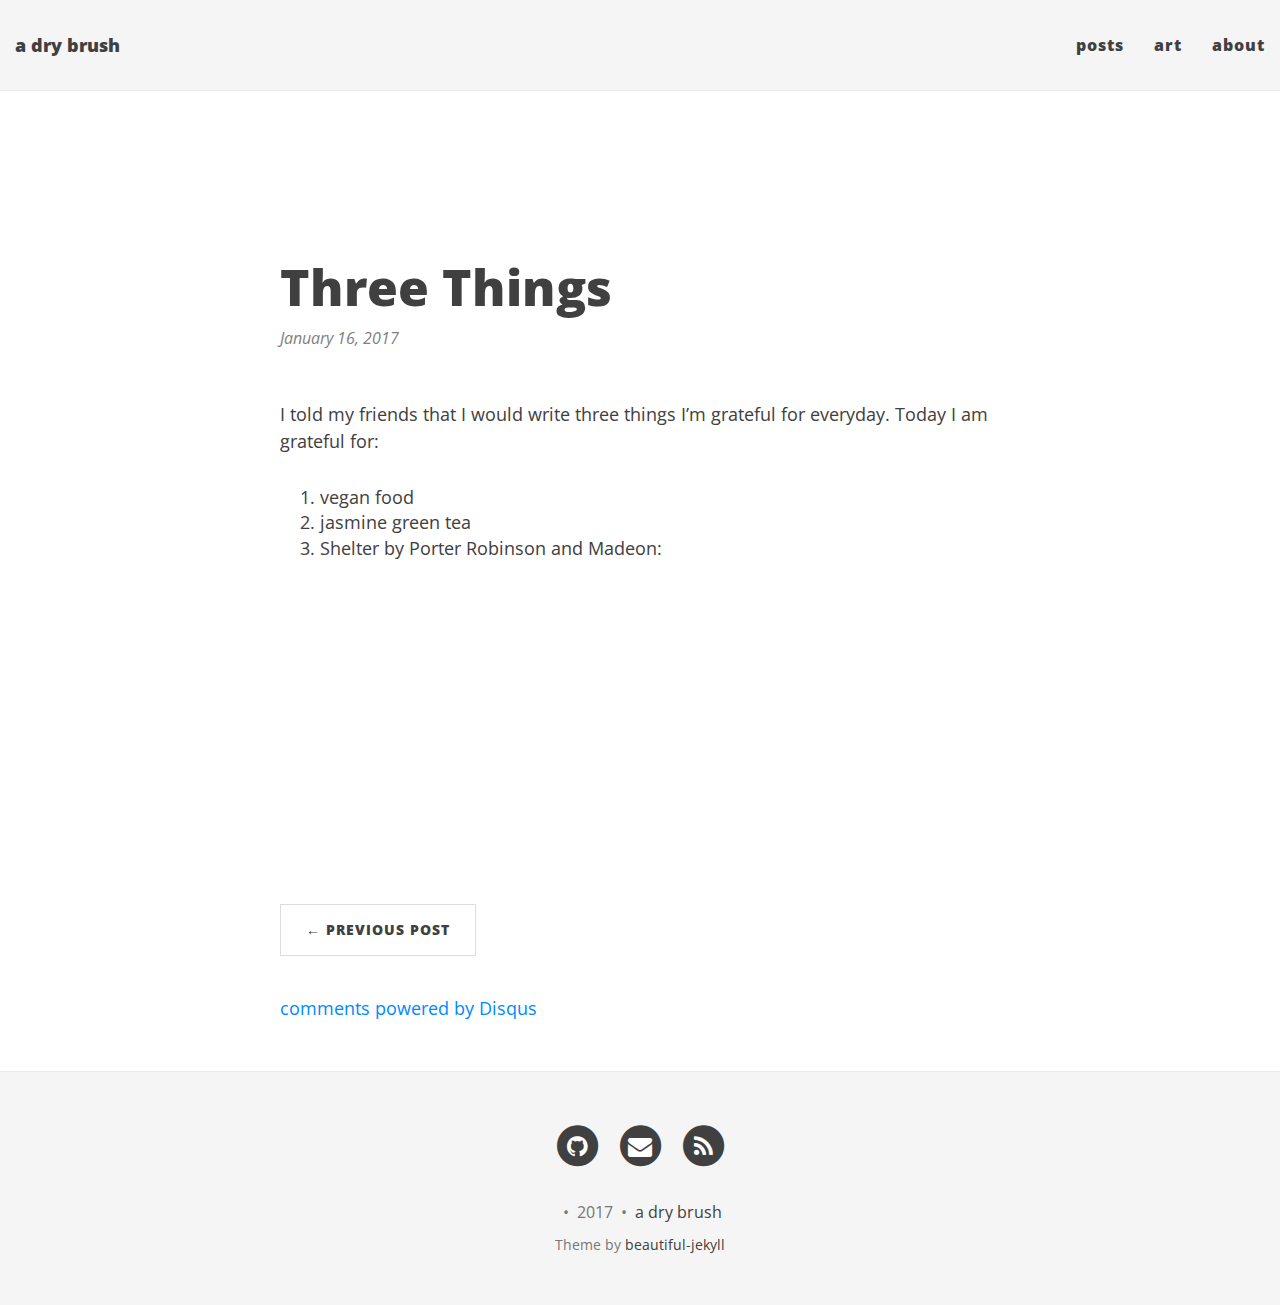
<file: post/three_things/index.html>
<!DOCTYPE html>
<html lang="en">

  <head>
  <meta charset="utf-8" />
  <meta http-equiv="X-UA-Compatible" content="IE=edge">
  <meta name="viewport" content="width=device-width, initial-scale=1.0, maximum-scale=1.0">

  <title>Three Things</title>

  <meta name="author" content="" />
  
  

  <meta name="generator" content="Hugo 0.16" />

  <link rel="alternate" href="https://adrybrush.github.io/index.xml" type="application/rss+xml" title="a dry brush">

  <link rel="stylesheet" href="//maxcdn.bootstrapcdn.com/font-awesome/4.5.0/css/font-awesome.min.css" />
  <link rel="stylesheet" href="https://adrybrush.github.io/css/bootstrap.min.css" />
  <link rel="stylesheet" href="https://adrybrush.github.io/css/main.css" />
  <link rel="stylesheet" href="//fonts.googleapis.com/css?family=Lora:400,700,400italic,700italic" />
  <link rel="stylesheet" href="//fonts.googleapis.com/css?family=Open+Sans:300italic,400italic,600italic,700italic,800italic,400,300,600,700,800" />
  <link rel="stylesheet" href="https://adrybrush.github.io/css/pygment_highlights.css" />
  
  
  <meta property="og:title" content="Three Things" />
  <meta property="og:type" content="website" />
  <meta property="og:url" content="/" />
  <meta property="og:image" content="" />
  
</head>


  <body>

    <nav class="navbar navbar-default navbar-fixed-top navbar-custom">
  <div class="container-fluid">
    <div class="navbar-header">
      <button type="button" class="navbar-toggle" data-toggle="collapse" data-target="#main-navbar">
        <span class="sr-only">Toggle navigation</span>
        <span class="icon-bar"></span>
        <span class="icon-bar"></span>
        <span class="icon-bar"></span>
      </button>
      <a class="navbar-brand" href="https://adrybrush.github.io/">a dry brush</a>
    </div>

    <div class="collapse navbar-collapse" id="main-navbar">
      <ul class="nav navbar-nav navbar-right">
      
        
          <li>
          <a title="Posts" href="https://adrybrush.github.io/">Posts</a>
  	      </li>
  	    
      
        
          <li>
          <a title="Art" href="https://adrybrush.github.io/page/art/">Art</a>
  	      </li>
  	    
      
        
          <li>
          <a title="About" href="https://adrybrush.github.io/page/about/">About</a>
  	      </li>
  	    
      
      </ul>
    </div>

	<div class="avatar-container">
	  <div class="avatar-img-border">
      
	  </div>
	</div>

  </div>
</nav>


    <div role="main" class="container main-content">

      
        





<header class="header-section ">

<div class="intro-header no-img">
  <div class="container">
    <div class="row">
      <div class="col-lg-8 col-lg-offset-2 col-md-10 col-md-offset-1">
        <div class="post-heading">
          <h1>Three Things</h1>
      
      
      
      <span class="post-meta"> January 16, 2017</span>
      
        </div>
      </div>
    </div>
  </div>
</div>
</header>




<div class="container">
  <div class="row">
    <div class="col-lg-8 col-lg-offset-2 col-md-10 col-md-offset-1">
      <article role="main" class="blog-post">
          <p>I told my friends that I would write three things I&rsquo;m grateful for everyday. Today I am grateful for:</p>

<ol>
<li>vegan food</li>
<li>jasmine green tea</li>
<li>Shelter by Porter Robinson and Madeon:</li>
</ol>

<iframe width="560" height="315" src="https://www.youtube.com/embed/fzQ6gRAEoy0" frameborder="0" allowfullscreen></iframe>

      </article>

      <ul class="pager blog-pager">
        
        <li class="previous">
          <a href="https://adrybrush.github.io/post/98link/" data-toggle="tooltip" data-placement="top" title="98 Link">&larr; Previous Post</a>
        </li>
        
        
      </ul>

      
      <div class="disqus-comments">
        <div id="disqus_thread"></div>
<script type="text/javascript">
    var disqus_shortname = 'adrybrush';
    var disqus_identifier = 'https:\/\/adrybrush.github.io\/post\/three_things\/';
    var disqus_title = 'Three Things';
    var disqus_url = 'https:\/\/adrybrush.github.io\/post\/three_things\/';

    (function() {
        var dsq = document.createElement('script'); dsq.type = 'text/javascript'; dsq.async = true;
        dsq.src = '//' + disqus_shortname + '.disqus.com/embed.js';
        (document.getElementsByTagName('head')[0] || document.getElementsByTagName('body')[0]).appendChild(dsq);
    })();
</script>
<noscript>Please enable JavaScript to view the <a href="http://disqus.com/?ref_noscript">comments powered by Disqus.</a></noscript>
<a href="http://disqus.com" class="dsq-brlink">comments powered by <span class="logo-disqus">Disqus</span></a>
      </div>
      

    </div>
  </div>
</div>

      

    </div>

    <footer>
  <div class="container beautiful-jekyll-footer">
    <div class="row">
      <div class="col-lg-8 col-lg-offset-2 col-md-10 col-md-offset-1">
        <ul class="list-inline text-center footer-links">
          
          
          <li>
            <a href="https://github.com/adrybrush" title="GitHub">
              <span class="fa-stack fa-lg">
                <i class="fa fa-circle fa-stack-2x"></i>
                <i class="fa fa-github fa-stack-1x fa-inverse"></i>
              </span>
            </a>
          </li>
          
		      
		      
          <li>
            <a href="mailto:adrybrush@gmail.com" title="Email me">
              <span class="fa-stack fa-lg">
                <i class="fa fa-circle fa-stack-2x"></i>
                <i class="fa fa-envelope fa-stack-1x fa-inverse"></i>
              </span>
            </a>
          </li>
          
		      
	    	  
          
          

    		  <li>
      			<a href="https://adrybrush.github.io/index.xml" title="RSS">
      			  <span class="fa-stack fa-lg">
        				<i class="fa fa-circle fa-stack-2x"></i>
        				<i class="fa fa-rss fa-stack-1x fa-inverse"></i>
      			  </span>
      			</a>
    		  </li>		

        </ul>
        <p class="copyright text-muted">
    		  
    		  &nbsp;&bull;&nbsp;
    		  2017
    		  
    		  
    		  &nbsp;&bull;&nbsp;
    		  <a href="https://adrybrush.github.io/">a dry brush</a>
    		  
  	    </p>
  	        
    		<p class="theme-by text-muted">
    		  Theme by
    		  <a href="http://deanattali.com/beautiful-jekyll/">beautiful-jekyll</a>
    		</p>
      </div>
    </div>
  </div>
</footer>

<script src="https://adrybrush.github.io/js/jquery-1.11.2.min.js"></script>
<script src="https://adrybrush.github.io/js/bootstrap.min.js"></script>
<script src="https://adrybrush.github.io/js/main.js"></script>


<script>
(function(i,s,o,g,r,a,m){i['GoogleAnalyticsObject']=r;i[r]=i[r]||function(){
(i[r].q=i[r].q||[]).push(arguments)},i[r].l=1*new Date();a=s.createElement(o),
m=s.getElementsByTagName(o)[0];a.async=1;a.src=g;m.parentNode.insertBefore(a,m)
})(window,document,'script','//www.google-analytics.com/analytics.js','ga');

ga('create', 'UA-82401688-1', 'auto');
ga('send', 'pageview');
</script>


  </body>
</html>
</file>
